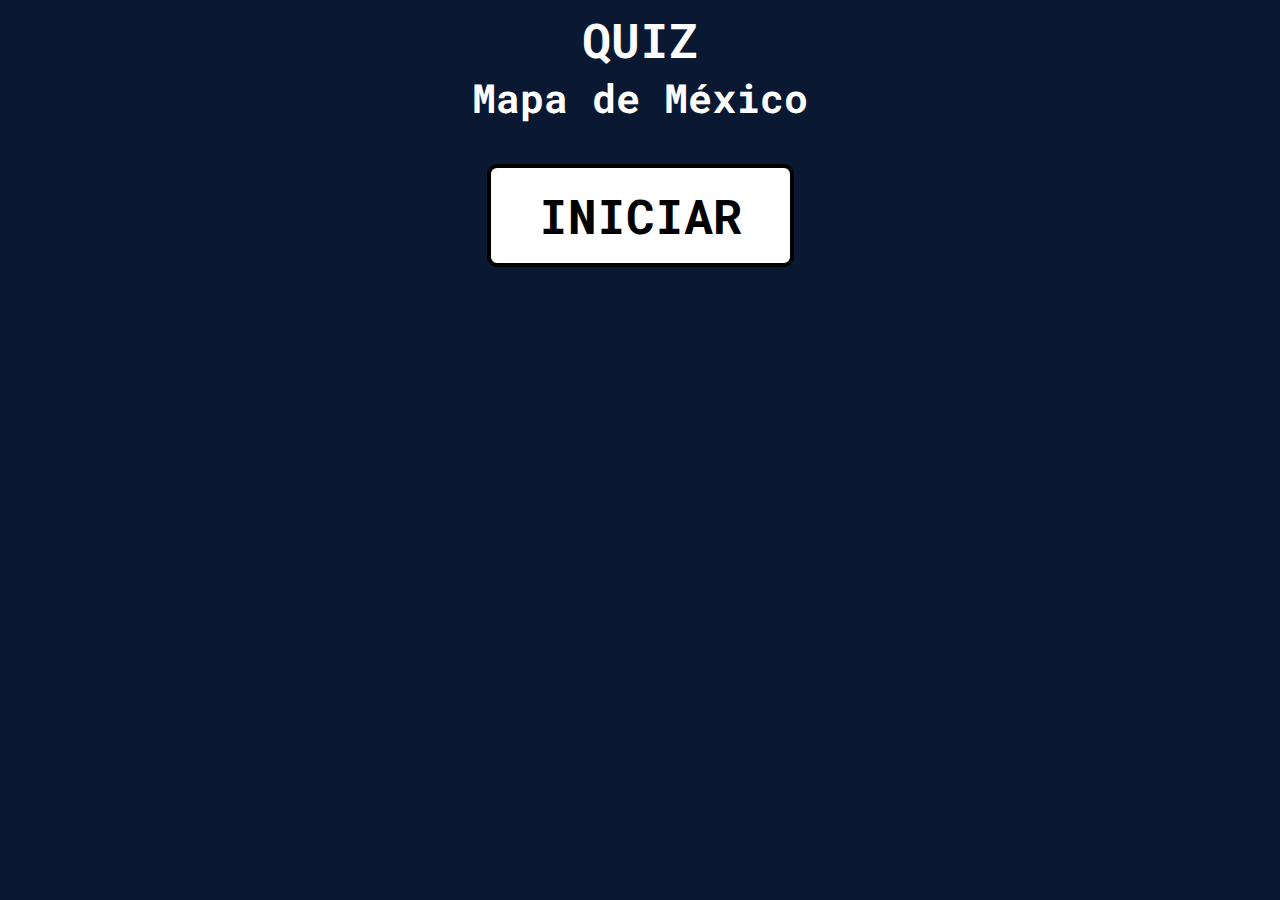
<file: index.html>
<!DOCTYPE html>
<html lang="en">

<head>
	<meta charset="UTF-8">
	<meta http-equiv="X-UA-Compatible" content="IE=edge">
	<meta name="viewport" content="width=device-width, initial-scale=1.0">
	<link rel="stylesheet" href="./style.css">
	<title>Quiz - Mexico | Benjamin BS</title>
</head>

<body>

	<p class="_titleInicio">QUIZ</h1>
	<h3 class="_subtitle">Mapa de México</h3>
	<a class="btn _btnIniciar" href="./game.html">INICIAR</a>

	<script src="./scripts.js"></script>
</body>

</html>
</file>
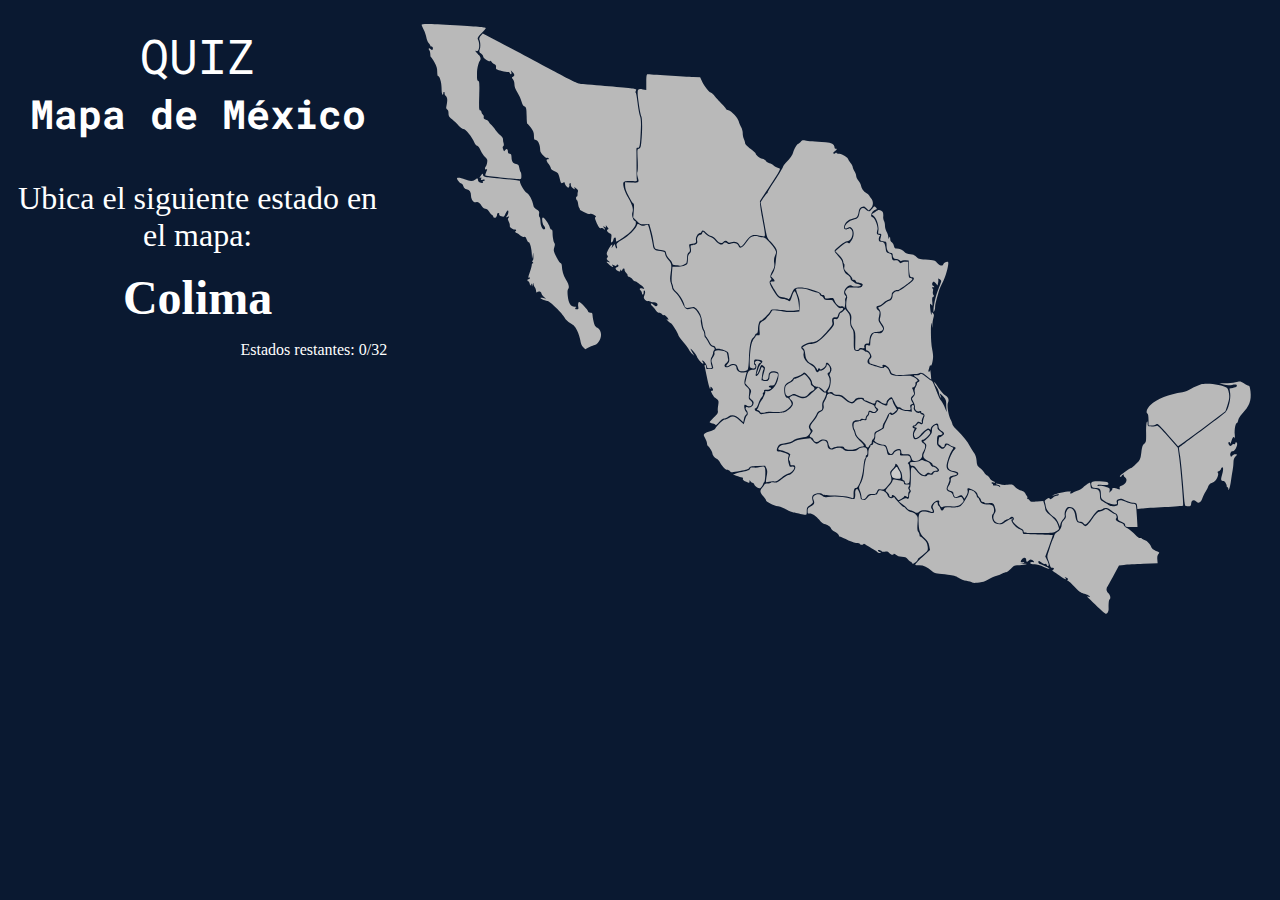
<file: game.html>
<!DOCTYPE html>
<html lang="en">
<head>
	<meta charset="UTF-8">
	<meta http-equiv="X-UA-Compatible" content="IE=edge">
	<!--meta name="viewport" content="width=device-width, initial-scale=1.0, maximum-scale=1.0, user-scalable=no"-->
	<meta name="viewport" content="width=device-width, initial-scale=1.0">
	<link rel="stylesheet" href="./style.css">
	<title>Juego</title>
</head>
<body>
	<div class="wrapper">
		<div class="one">
			<p class="_title">QUIZ</h1>
				<h3 class="_subtitle">Mapa de México</h3>
			<p class="_textQuestion">Ubica el siguiente estado en el mapa:</p>
			<p id="_questionState"></p>
			<p id="_msgQuestion"></p>
			<p id="_numStates"></p>
		</div>
		<div class="two">
			<svg class="mapa" inkscape:version="0.46" viewBox="0 0 1020 700" version="1.0">
				<g id="g3014" style="stroke:none" transform="translate(0,0)">
					<!--Puebla-->
					<path id="20" class="_state" 
						d="M 608.3077,562.51895 C 607.26228,561.79187 604.94444,560.87873 603.15694,560.48975 C 601.36944,560.10077 599.90694,559.41668 599.90694,558.96954 C 599.90694,558.5224 597.66895,556.44984 594.93362,554.36386 L 589.96031,550.57116 L 594.06269,548.24096 C 596.92233,546.61666 598.53251,546.21572 599.37801,546.91742 C 600.99167,548.25664 601.90694,547.19163 601.90694,543.97476 C 601.90694,542.52643 602.45817,540.7902 603.1319,540.11647 C 604.0898,539.15857 604.09426,538.47103 603.15238,536.96283 C 602.39253,535.74612 602.30949,534.81068 602.92742,534.42877 C 603.47443,534.0907 603.90694,528.77158 603.90694,522.38241 C 603.90694,511.88635 604.06089,510.94143 605.77094,510.94143 C 606.82225,510.94143 608.86453,512.71574 610.45516,515.01102 C 612.00629,517.24929 614.56498,519.74747 616.14114,520.56254 C 619.05569,522.06971 622.90694,521.63258 622.90694,519.79459 C 622.90694,519.19565 624.10316,519.04525 625.83741,519.42616 C 628.19686,519.94438 628.99296,519.64922 629.92303,517.91137 C 630.67974,516.49744 631.72581,515.92231 632.95579,516.24395 C 633.98848,516.51401 635.35966,516.10086 636.00287,515.32584 C 636.93165,514.20673 636.61991,513.40476 634.48811,511.42908 C 633.01179,510.06087 631.15208,508.94143 630.35542,508.94143 C 629.55876,508.94143 628.90694,508.28877 628.90694,507.49108 C 628.90694,506.69338 626.68091,505.01951 623.9602,503.77136 C 618.36961,501.20663 617.05166,498.51494 619.26528,494.1828 C 620.03571,492.67505 620.99677,489.90722 621.40096,488.03207 C 622.02332,485.14476 621.7738,484.34426 619.7714,482.8043 C 618.45644,481.79302 617.99648,480.97603 618.73513,480.96367 C 620.56864,480.93297 627.86912,472.9371 628.07361,470.73567 C 628.16527,469.74884 628.27777,468.15393 628.32361,467.19143 C 628.43802,464.78868 631.74871,461.66673 633.47843,462.33049 C 634.25769,462.62952 634.7854,463.87591 634.65111,465.10024 C 634.47989,466.66124 635.36544,467.94101 637.61521,469.38386 C 641.41572,471.82125 641.32443,473.25386 637.32444,473.94696 C 634.57873,474.42272 634.38897,474.76636 634.10169,479.78313 C 633.82755,484.57062 634.08228,485.35962 636.60169,487.52639 C 640.15572,490.58296 641.29148,490.55732 643.61468,487.36808 L 645.48924,484.79472 L 648.94809,486.61808 C 650.85046,487.62092 652.56853,488.52802 652.76603,488.63385 C 652.96353,488.73969 652.25382,490.08969 651.1889,491.63385 C 648.7306,495.19846 644.93033,506.65851 645.11792,509.94143 C 645.33053,513.66216 646.616,514.80098 652.55062,516.52622 C 658.57502,518.27756 658.6962,519.63168 652.91129,520.55673 C 649.17732,521.15381 647.2661,523.09552 648.47964,525.05906 C 648.7982,525.5745 648.08963,527.99833 646.90504,530.44535 C 644.20881,536.01501 644.58826,538.13178 648.48313,539.24882 C 650.71453,539.88877 651.79815,540.98388 652.47627,543.28427 C 653.44842,546.58215 654.75082,546.99115 659.99898,545.64666 C 662.11752,545.10392 662.84364,545.45463 663.97387,547.56649 C 665.27118,549.99053 665.15626,550.32947 662.11605,553.0459 C 658.75156,556.05207 657.17242,556.35349 646.76884,555.97527 C 643.47192,555.85541 640.84355,556.23499 640.43911,556.88937 C 639.46622,558.46355 635.74399,553.52965 636.47241,551.63141 C 638.14951,547.26096 630.75261,549.4054 628.38975,553.97467 C 626.92725,556.80284 626.92174,557.31507 628.33074,559.46548 C 630.21533,562.34172 628.86632,563.531 625.67761,561.80446 C 622.47202,560.06878 615.71791,560.14682 613.82361,561.94143 C 611.6886,563.96407 610.55602,564.08265 608.3077,562.51895 z "
						style="fill:#b9b9b9;fill-opacity:1;stroke:none;stroke-opacity:1;opacity:1;fill-rule:nonzero;stroke-linejoin:miter;stroke-width:2;stroke-miterlimit:4;stroke-dasharray:none" />
					<!--Colima-->
					<path id="8" class="_state"
						d="M 426.72561,534.36257 C 425.25088,533.58539 423.75806,532.0477 423.40822,530.94547 C 423.05839,529.84325 422.14985,528.94143 421.38924,528.94143 C 420.62864,528.94143 419.54764,528.15393 418.98704,527.19143 C 418.01629,525.52476 417.96631,525.52476 417.93735,527.19143 C 417.90049,529.31248 418.02588,529.3069 413.4413,527.39134 C 410.93319,526.34338 409.91164,525.37156 410.28779,524.39134 C 410.5938,523.59389 410.29579,522.87289 409.62556,522.78912 C 407.28333,522.49636 406.38653,522.24491 403.59184,521.09736 C 402.04354,520.4616 400.24354,519.90472 399.59184,519.85986 C 397.21997,519.69657 404.57789,517.16893 411.14716,515.8903 C 416.20497,514.90586 418.03883,514.10125 418.4941,512.66681 C 418.99257,511.09626 419.70605,510.86876 422.49326,511.39165 C 424.35911,511.74168 427.70493,511.48302 429.92842,510.81685 C 435.67244,509.0959 436.47448,510.24782 436.11948,519.70873 C 435.96138,523.92226 435.45953,527.61084 435.00426,527.90556 C 434.54899,528.20029 433.87936,529.39458 433.51619,530.55955 C 433.15302,531.72451 432.07987,533.3747 431.13141,534.22664 C 429.62443,535.58027 429.06878,535.59741 426.72561,534.36257 z "
						style="fill:#b9b9b9;fill-opacity:1;stroke:none;stroke-opacity:1;opacity:1;fill-rule:nonzero;stroke-linejoin:miter;stroke-width:2;stroke-miterlimit:4;stroke-dasharray:none" />
					<!--Gudalajara-->
					<path id="13" class="_state"
						d="M 436.90694,526.99731 C 436.90694,526.01672 437.339,522.93616 437.86707,520.15164 C 438.6178,516.19306 438.50477,514.44254 437.34882,512.12537 L 435.87042,509.16186 L 427.19231,509.40817 C 419.65869,509.62199 418.39834,509.91413 417.63569,511.62329 C 416.94087,513.18044 414.69387,513.96916 406.88925,515.39538 C 397.7714,517.06158 396.89751,517.07486 395.3927,515.57004 C 394.49696,514.67431 393.06033,513.94143 392.20018,513.94143 C 390.28524,513.94143 385.93627,509.50097 383.90694,505.47371 C 383.08194,503.83648 381.31442,501.95305 379.97912,501.28831 C 377.51741,500.06282 375.00703,496.50547 374.94238,494.15094 C 374.90423,492.76167 370.89269,486.65732 369.65694,486.1081 C 369.24444,485.92476 368.90694,484.71299 368.90694,483.41526 C 368.90694,482.11753 367.9432,479.42234 366.7653,477.42594 C 364.76219,474.03092 364.73199,473.68764 366.29843,472.11878 C 367.21955,471.19624 370.04867,469.99143 372.58538,469.44143 C 375.12316,468.89119 377.69441,467.62548 378.30225,466.62725 C 380.78016,462.55788 387.60796,455.94143 389.32939,455.94143 C 390.34221,455.94143 392.67967,455.00894 394.52376,453.86923 C 398.71943,451.27616 400.98155,451.89728 406.82412,457.24658 L 411.2413,461.29083 L 412.59004,456.66531 C 413.33185,454.12127 414.38162,451.7661 414.92286,451.43159 C 416.3868,450.52683 416.11301,447.00464 414.44943,445.34106 C 412.53001,443.42164 413.52597,440.62885 415.69668,441.84364 C 418.02865,443.14867 421.64495,441.12141 422.40795,438.08137 C 422.92605,436.0171 422.4958,434.98453 420.34759,433.13672 C 417.80385,430.94869 417.7042,430.56148 418.76966,427.00529 C 420.26955,421.99912 420.40031,422.49329 416.40583,418.07188 L 412.90472,414.19658 L 414.50632,407.1045 C 416.19181,399.6409 417.25887,398.54453 422.90694,398.47306 C 424.91189,398.44769 425.4723,397.86885 425.73702,395.54994 C 425.91856,393.95962 425.51548,392.31753 424.8413,391.90086 C 422.65308,390.54847 424.65704,387.77926 427.57414,388.12446 C 430.29826,388.44682 432.19647,390.94143 429.71763,390.94143 C 428.47974,390.94143 426.82424,395.50735 425.22985,403.31883 C 424.78619,405.49246 424.98061,406.08431 426.02474,405.73865 C 427.4969,405.2513 429.30575,402.24948 430.93938,397.58274 C 431.7763,395.19192 432.18489,394.92722 433.43584,395.96542 C 434.38678,396.75463 434.59797,397.61376 434.01565,398.32411 C 433.51187,398.93864 432.7852,401.98305 432.40083,405.08947 L 431.70197,410.7375 L 434.84542,411.42792 C 438.85537,412.30865 440.90694,410.66091 440.90694,406.55953 C 440.90694,402.54208 443.28592,400.98432 447.65694,402.13961 C 451.49839,403.15494 451.54123,403.49648 448.77794,411.07507 C 446.78218,416.54864 446.46044,416.89926 443.63675,416.67774 C 441.93911,416.54456 440.43161,416.98694 440.18242,417.69143 C 439.93924,418.37893 440.45277,418.94143 441.32361,418.94143 C 442.19444,418.94143 442.90694,419.38286 442.90694,419.92238 C 442.90694,421.05614 439.32336,422.02437 436.40694,421.67857 C 434.99148,421.51074 434.49282,421.9529 434.70078,423.19143 C 434.86239,424.15393 434.49456,424.94143 433.88339,424.94143 C 433.26116,424.94143 433.02806,425.7477 433.35369,426.77365 C 433.71369,427.9079 433.16914,429.29915 431.92422,430.42579 C 430.81817,431.42675 429.15463,434.65226 428.22746,437.59358 C 427.30029,440.5349 425.94888,442.94143 425.22432,442.94143 C 423.02265,442.94143 423.75376,445.75804 426.1531,446.51956 C 427.38849,446.91166 428.89145,447.90558 429.49302,448.72827 C 430.3404,449.88713 431.46757,450.03612 434.49686,449.38969 C 436.6474,448.93078 440.43194,448.51627 442.90694,448.46855 C 457.96621,448.17823 458.38467,448.09261 463.24283,444.30766 C 468.48967,440.21988 469.38079,436.58522 465.90694,433.44143 C 463.29212,431.07505 463.38426,430.1367 466.36475,428.7787 C 468.36927,427.86538 469.76908,428.06602 473.95467,429.86662 C 479.90092,432.42462 482.61703,431.91793 487.64619,427.31245 C 489.37053,425.73339 492.21427,423.16864 493.96562,421.61301 L 497.1499,418.78458 L 500.32603,421.86301 C 502.0729,423.55614 504.23682,424.94143 505.13474,424.94143 C 506.48751,424.94143 506.61383,425.47664 505.87175,428.06412 C 505.37918,429.78161 504.17968,432.36911 503.20619,433.81412 C 502.04219,435.54192 501.54318,437.84403 501.74867,440.53817 C 502.03321,444.26867 501.79383,444.74564 499.07104,445.87346 C 497.37576,446.57567 495.82966,448.1132 495.50065,449.42407 C 495.18149,450.69571 493.28247,453.69483 491.2806,456.08878 C 485.99095,462.41446 485.36978,464.19198 487.37785,467.25668 C 488.9804,469.7025 488.95502,469.95739 486.82142,472.84323 C 485.08906,475.18638 483.55274,476.00619 479.99638,476.48519 C 473.7337,477.32871 469.29007,478.77486 467.93175,480.41154 C 467.3074,481.16383 463.77218,482.28947 460.0757,482.91297 C 452.28017,484.22785 451.78211,484.49577 450.12388,488.26637 C 448.64752,491.62341 449.23875,492.9432 452.21596,492.93648 C 453.421,492.93376 456.50491,493.68344 459.06909,494.60244 C 463.45577,496.17461 463.6743,496.42312 462.76751,498.80815 C 462.12332,500.50251 462.18506,502.93232 462.95375,506.13655 C 463.98296,510.42679 464.34444,510.86973 466.39623,510.35476 C 467.65712,510.0383 468.98344,510.2562 469.34362,510.83898 C 470.40592,512.55782 465.92361,517.6881 462.81666,518.30949 C 461.24047,518.62472 457.44454,520.92407 454.38127,523.41914 C 450.13081,526.88118 448.25844,527.81677 446.47581,527.36936 C 445.19107,527.04691 442.51251,527.23244 440.52343,527.78165 C 437.34701,528.65871 436.90694,528.56326 436.90694,526.99731 z "
						style="fill:#b9b9b9;fill-opacity:1;stroke:none;stroke-opacity:1;opacity:1;fill-rule:nonzero;stroke-linejoin:miter;stroke-width:2;stroke-miterlimit:4;stroke-dasharray:none" />
					<!--Guanajuato-->
					<path id="10" class="_state"
						d="M 527.15954,488.79938 C 526.77441,487.32662 525.71098,486.99755 521.54567,487.06219 C 518.71937,487.10606 515.44412,487.74965 514.26733,488.49241 C 512.41943,489.65875 511.92077,489.611 510.6098,488.14215 C 509.77494,487.20675 508.93776,485.09143 508.74941,483.44143 C 508.56105,481.79143 507.73194,480.13556 506.90694,479.76172 C 504.25478,478.5599 500.09282,478.89841 498.5498,480.44143 C 496.23911,482.75211 493.01842,482.2802 491.72499,479.44143 C 491.09849,478.06643 490.32064,476.93454 489.99642,476.92612 C 489.67221,476.9177 488.79158,476.52097 488.03948,476.0445 C 486.93244,475.34318 487.10825,474.58815 488.96266,472.07993 C 491.11469,469.16916 491.15206,468.86976 489.58013,467.1328 C 487.11549,464.40941 487.47806,462.92377 491.91883,457.54983 C 494.12536,454.87962 496.18952,451.66374 496.50583,450.40344 C 496.82214,449.14315 498.35264,447.58524 499.90694,446.94143 C 502.91737,445.69447 504.1944,442.75667 503.26722,439.21114 C 502.91919,437.88028 503.47431,435.95337 504.70275,434.22819 C 505.8044,432.68106 506.86352,430.29613 507.05634,428.92833 C 507.48705,425.8732 510.89866,425.1218 514.114,427.3739 C 515.34487,428.23604 517.93932,428.94358 519.87945,428.94621 C 522.53665,428.94981 524.37948,429.84412 527.34887,432.57106 C 529.51694,434.5621 532.59441,436.565 534.18771,437.02195 C 536.63235,437.72307 537.47796,437.43037 539.60426,435.1471 C 542.37143,432.17565 547.97969,431.38544 548.96785,433.82775 C 549.27634,434.59023 552.31384,436.06905 555.71785,437.11403 C 559.43008,438.25362 561.90694,439.57117 561.90694,440.40627 C 561.90694,441.17204 562.58194,442.47357 563.40694,443.29857 C 564.74027,444.63191 564.73256,444.97296 563.33749,446.36802 C 562.1777,447.52781 561.2813,447.67696 559.90324,446.93945 C 557.00279,445.38718 554.90694,445.75613 554.90694,447.81899 C 554.90694,448.85164 554.23194,450.25674 553.40694,450.94143 C 552.58194,451.62612 551.90694,453.01997 551.90694,454.03887 C 551.90694,455.56394 551.3766,455.78536 548.90694,455.29143 C 546.90514,454.89107 545.90694,455.09125 545.90694,455.89305 C 545.90694,456.65556 544.63645,456.98521 542.43019,456.79513 C 537.877,456.40285 535.7313,459.01979 536.57075,463.94143 C 536.89908,465.86643 537.50708,467.89143 537.92186,468.44143 C 538.33663,468.99143 538.9861,470.89202 539.36511,472.66497 C 539.80876,474.74026 541.80904,477.46624 544.98058,480.31773 C 550.42993,485.21716 551.09666,486.94143 547.5418,486.94143 C 546.24097,486.94143 544.09122,487.79523 542.76458,488.83877 C 539.35393,491.52158 527.86383,491.49258 527.15954,488.79938 z "
						style="fill:#b9b9b9;fill-opacity:1;stroke:none;stroke-opacity:1;opacity:1;fill-rule:nonzero;stroke-linejoin:miter;stroke-width:2;stroke-miterlimit:4;stroke-dasharray:none" />
					<!--Queretaro-->
					<path id="21" class="_state"
						d="M 553.11609,487.75058 C 552.45106,487.08555 551.90126,486.06893 551.89432,485.49143 C 551.88738,484.91393 549.44905,482.30811 546.47582,479.70073 C 542.81842,476.49336 540.8445,473.90583 540.37296,471.70073 C 539.98963,469.90811 539.32164,467.99143 538.88854,467.44143 C 537.79807,466.05662 537.46752,461.76674 538.30372,459.85175 C 538.73935,458.85411 540.3749,458.2103 542.6953,458.12307 C 544.72889,458.04662 546.54007,457.54205 546.72015,457.00181 C 546.90023,456.46157 548.36592,456.28323 549.97725,456.60549 C 552.43658,457.09736 552.90694,456.86992 552.90694,455.18887 C 552.90694,454.08747 553.58194,452.62612 554.40694,451.94143 C 555.23194,451.25674 555.90694,449.8035 555.90694,448.712 C 555.90694,447.21417 556.33613,446.90414 557.65694,447.44789 C 561.6619,449.09666 562.77186,449.00279 564.78182,446.84536 C 566.89046,444.582 566.89066,444.57492 564.90051,442.72081 C 562.58021,440.55913 562.62841,440.80421 563.87745,437.51899 L 564.84797,434.96634 L 569.52639,437.45389 C 575.12929,440.43298 576.90694,440.57709 576.90694,438.05221 C 576.90694,435.46351 580.30558,431.45173 581.74499,432.34134 C 582.38406,432.73631 582.90694,433.74027 582.90694,434.57238 C 582.90694,435.40448 584.05273,438.04043 585.45314,440.43005 L 587.99934,444.77481 L 585.20555,447.36536 C 583.66897,448.79016 582.26068,449.50265 582.07602,448.94867 C 581.26306,446.5098 578.24111,448.129 576.95711,451.69143 C 576.21372,453.75393 574.55497,457.10945 573.27099,459.14815 C 571.98702,461.18685 571.17545,463.47757 571.4675,464.23865 C 571.8198,465.15672 570.30035,466.42866 566.95272,468.01801 C 562.1988,470.27503 561.90694,470.63312 561.90694,474.2089 C 561.90694,476.66001 561.37568,478.20806 560.40694,478.5798 C 559.58194,478.89639 558.90694,480.23226 558.90694,481.54842 C 558.90694,482.86457 558.56117,483.94143 558.13856,483.94143 C 557.71595,483.94143 556.68507,485.07055 555.84771,486.45058 C 554.65717,488.4127 554.06163,488.69612 553.11609,487.75058 z "
						style="fill:#b9b9b9;fill-opacity:1;stroke:none;stroke-opacity:1;opacity:1;fill-rule:nonzero;stroke-linejoin:miter;stroke-width:2;stroke-miterlimit:4;stroke-dasharray:none" />
					<!--Yucatan-->
					<path id="30" class="_state"
						d="M 900.2186,473.45717 C 889.67015,461.38763 888.31203,460.16985 886.86277,461.4814 C 885.97545,462.28442 883.59739,462.94143 881.5782,462.94143 L 877.90694,462.94143 L 877.90694,456.50045 C 877.90694,452.95791 877.45694,449.78135 876.90694,449.44143 C 874.48206,447.94277 875.96174,443.30494 880.15694,439.25484 C 887.44507,432.21878 901.73254,426.48996 917.03787,424.46676 C 919.71786,424.11249 924.14135,422.34709 927.53787,420.27624 C 930.76586,418.30814 935.43194,416.1563 937.90694,415.49438 C 945.3676,413.49906 963.2512,415.79512 968.1501,419.37727 C 969.1812,420.13125 970.2069,422.82427 970.6885,426.04196 C 971.3601,430.5293 971.0822,432.70841 969.0437,438.94143 L 966.5908,446.44143 L 946.66673,461.44143 C 935.70849,469.69143 923.41681,478.79303 919.35189,481.6672 L 911.96113,486.89296 L 900.2186,473.45717 z "
						style="fill:#b9b9b9;fill-opacity:1;stroke:none;stroke-opacity:1;opacity:1;fill-rule:nonzero;stroke-linejoin:miter;stroke-width:2;stroke-miterlimit:4;stroke-dasharray:none" />
					<!--San luis potosi-->
					<path id="23" class="_state"
						d="M 593.46581,443.40963 C 592.39819,442.60212 590.68579,441.94143 589.66049,441.94143 C 588.37352,441.94143 587.01933,440.24433 585.28706,436.46055 C 583.90699,433.44607 582.32357,430.69892 581.76836,430.35578 C 580.37266,429.49319 575.90694,433.88162 575.90694,436.11574 C 575.90694,438.69437 572.93749,438.41507 568.93169,435.45969 C 565.45376,432.89375 562.90694,433.38901 562.90694,436.63126 C 562.90694,438.21476 560.66251,437.82311 555.5033,435.33932 C 553.9063,434.57048 551.9938,433.94143 551.2533,433.94143 C 550.5128,433.94143 549.90694,433.26643 549.90694,432.44143 C 549.90694,431.33396 548.74834,430.94143 545.47952,430.94143 C 541.94801,430.94143 540.65417,431.44731 539.0856,433.44143 C 536.3085,436.97194 533.78875,436.56315 528.86316,431.78303 C 525.23321,428.26029 523.89656,427.60162 520.11884,427.47406 C 517.17073,427.37451 515.22909,426.7349 514.38952,425.58672 C 513.47993,424.34278 512.38001,424.03558 510.51325,424.5041 C 507.5897,425.23787 507.24108,424.33709 509.30705,421.3875 C 511.40731,418.38896 512.44214,408.29123 510.84624,406.36829 C 509.77673,405.07962 509.85408,404.30092 511.29367,401.8639 C 513.26404,398.52833 512.76994,395.6359 509.64665,392.22225 C 507.43734,389.80756 505.90694,390.04907 505.90694,392.81239 C 505.90694,394.93321 500.28298,399.3589 499.40113,397.93203 C 498.41721,396.34001 496.91075,396.79069 496.86274,398.69143 C 496.83592,399.75371 496.06909,399.02334 494.91144,396.83292 C 493.84998,394.82448 491.6963,392.68261 490.05442,392.00252 C 485.02339,389.9186 482.66771,386.55477 482.15615,380.72406 C 481.88068,377.58428 481.05587,374.93857 480.12281,374.20176 C 479.25938,373.51995 478.74509,372.82125 478.97994,372.6491 C 482.0035,370.43282 485.27146,368.93854 487.12176,368.92625 C 493.92144,368.88108 498.13553,366.34849 506.94405,357.01344 C 515.50897,347.93655 515.67893,347.66039 515.14591,343.6864 C 514.6425,339.9332 514.76057,339.66989 516.7175,340.18164 C 519.15304,340.81855 520.45913,339.57383 521.43495,335.68584 C 521.8138,334.17641 522.52497,332.94143 523.01535,332.94143 C 523.50572,332.94143 524.87527,331.9731 526.05878,330.78959 L 528.21061,328.63776 L 531.03188,332.03959 C 533.46347,334.97158 533.85685,336.31787 533.88004,341.78706 C 533.90067,346.65373 534.40959,348.8386 536.06362,351.16147 C 537.93583,353.79074 538.20658,355.4599 538.11623,363.81584 C 537.98493,375.95977 538.27348,376.94143 541.97433,376.94143 C 543.58726,376.94143 544.90694,376.44265 544.90694,375.83302 C 544.90694,374.51554 550.22873,375.59421 550.74027,377.01537 C 550.92361,377.5247 551.774,377.94143 552.63003,377.94143 C 554.36823,377.94143 556.82629,380.7332 556.87514,382.76286 C 556.89263,383.48964 556.23194,384.75929 555.40694,385.58429 C 553.58196,387.40927 553.45988,390.36223 555.15694,391.63129 C 555.84444,392.1454 559.92541,393.63944 564.22577,394.95138 C 570.6996,396.92639 572.19068,397.10036 572.89381,395.96268 C 574.19808,393.85231 577.92352,396.76346 579.29003,400.96084 C 580.27206,403.97727 580.95035,404.49224 584.90694,405.22525 C 587.38194,405.68378 592.72516,405.83799 596.78076,405.56794 C 603.46622,405.12277 604.51642,405.31639 608.03076,407.64207 C 612.26388,410.44341 612.73586,411.40937 610.32378,412.33497 C 609.45305,412.6691 608.94224,413.50475 609.18865,414.19196 C 609.84461,416.0213 608.0764,418.94143 606.31274,418.94143 C 605.33703,418.94143 605.0744,419.39106 605.58261,420.19143 C 606.01915,420.87893 606.40533,421.66643 606.44078,421.94143 C 606.47624,422.21643 606.86365,423.49393 607.3017,424.78032 C 607.91702,426.58733 607.62159,427.453 606.00254,428.58702 C 603.52851,430.3199 603.33239,432.67613 605.41472,435.64907 C 606.80269,437.63068 606.75816,437.85388 604.85427,438.45815 C 603.16583,438.99404 602.90356,439.64954 603.42595,442.028 C 604.05655,444.89908 604.00292,444.94097 599.7364,444.90963 C 597.35519,444.89213 594.53343,444.21713 593.46581,443.40963 z "
						style="fill:#b9b9b9;fill-opacity:1;stroke:none;stroke-opacity:1;opacity:1;fill-rule:nonzero;stroke-linejoin:miter;stroke-width:2;stroke-miterlimit:4;stroke-dasharray:none" />
					<!--Aguascalientes-->
					<path id="0" class="_state"
						d="M 460.44624,427.98485 C 458.88986,426.26508 458.38428,420.46704 459.53027,417.48062 C 459.87311,416.58721 461.92003,414.95507 464.079,413.85365 C 466.23796,412.75223 468.2556,411.1964 468.56265,410.39625 C 468.8697,409.5961 469.54746,408.94143 470.06879,408.94143 C 471.58342,408.94143 479.72833,405.03945 480.36541,404.00863 C 481.61563,401.98572 489.508,411.93271 488.57724,414.35824 C 488.25676,415.1934 489.0447,416.4569 490.46729,417.38901 C 493.51783,419.3878 493.59893,421.72528 490.65694,422.8547 C 489.41944,423.32977 487.16597,425.11863 485.64923,426.82995 C 482.40385,430.49165 479.34712,430.77836 473.21846,427.9959 C 469.16881,426.15733 468.91323,426.15382 465.50776,427.89003 C 462.19441,429.57927 461.89426,429.5849 460.44624,427.98485 z "
						style="fill:#b9b9b9;fill-opacity:1;stroke:none;stroke-opacity:1;opacity:1;fill-rule:nonzero;stroke-linejoin:miter;stroke-width:2;stroke-miterlimit:4;stroke-dasharray:none" />
					<!--Tamaulipas-->
					<path id="27" class="_state"
						d="M 622.46368,405.99054 C 617.99248,402.12074 615.11957,401.06477 613.48801,402.69143 C 613.07427,403.10393 611.31177,403.46708 609.57135,403.49842 C 607.83092,403.52977 602.80694,403.88379 598.40694,404.28514 C 594.00694,404.68649 588.42009,404.6549 585.99171,404.21495 C 582.16953,403.52247 581.42641,402.96929 580.45917,400.09656 C 579.22382,396.42752 575.42109,392.99805 572.54995,392.96367 C 571.24931,392.94809 570.87821,393.42418 571.31129,394.55277 C 571.71456,395.60366 571.49091,395.99622 570.66828,395.6814 C 568.83336,394.97918 558.62333,391.67967 557.15694,391.31503 C 555.72292,390.95844 555.4266,385.94143 556.83955,385.94143 C 557.35249,385.94143 558.05275,385.05738 558.39569,383.97687 C 559.1327,381.65475 555.11988,375.64574 553.29883,376.34454 C 552.51568,376.64507 552.10694,375.59699 552.10694,373.28836 C 552.10694,370.07896 552.31469,369.82695 554.50694,370.37717 C 555.82694,370.70847 556.93151,370.63346 556.96154,370.21048 C 556.99156,369.7875 557.131,367.58052 557.27141,365.30608 C 557.41181,363.03163 558.32717,359.94903 559.30554,358.45584 C 560.91042,356.00648 561.49203,355.80208 565.25223,356.36596 C 568.78989,356.89646 569.71732,356.64703 571.38618,354.7162 C 573.78871,351.93652 573.49128,349.57409 570.1946,345.25193 C 568.25279,342.70608 567.83758,341.31299 568.38894,339.19364 C 569.60427,334.52205 569.2703,331.00042 567.4178,328.95343 C 565.70214,327.05765 565.73227,326.95834 568.32175,325.97382 C 569.79506,325.41367 572.44195,323.60431 574.20372,321.95302 C 575.96549,320.30174 578.17861,318.9486 579.12176,318.94606 C 581.15118,318.94058 582.90694,316.03228 582.90694,312.67615 C 582.90694,310.1318 586.42379,307.5183 589.05135,308.11002 C 590.69528,308.48023 605.53329,297.50812 606.93785,294.88367 C 607.99099,292.91587 607.27818,291.94143 604.78559,291.94143 C 602.74268,291.94143 602.0375,289.04177 601.65285,279.05975 L 601.40694,272.67806 L 597.90694,272.40203 C 595.98194,272.25021 593.90415,272.54002 593.28962,273.04605 C 592.57621,273.63349 591.71857,273.41938 590.91717,272.45376 C 590.22686,271.62198 588.4153,270.94143 586.89148,270.94143 C 584.07811,270.94143 582.90694,269.44774 582.90694,265.85964 C 582.90694,264.66181 582.21405,263.94143 581.06193,263.94143 C 577.92998,263.94143 575.90694,260.67752 575.90694,255.62451 C 575.90694,250.98204 575.89274,250.96279 572.00873,250.34172 C 568.18602,249.73044 568.12792,249.65771 569.00873,246.5865 C 570.25221,242.25073 570.17806,241.94143 567.89512,241.94143 C 566.11635,241.94143 565.95561,241.48925 566.50751,238.03785 C 567.31817,232.96827 564.48071,224.12529 561.16809,221.39745 L 558.68592,219.35347 L 562.76455,216.65436 C 566.2808,214.32741 567.19228,214.11432 569.37506,215.10886 C 571.83225,216.22843 572.43229,217.94438 572.02522,222.68758 C 571.9192,223.92296 572.36838,225.93512 573.0234,227.15904 C 573.67842,228.38296 574.15851,230.86973 574.09026,232.68519 C 574.02201,234.50066 574.85284,237.56469 575.93655,239.49415 C 577.02027,241.42361 577.93857,244.22608 577.97723,245.72185 C 578.03975,248.14116 578.1424,248.22061 578.90694,246.44143 C 579.79527,244.37417 579.9451,244.66848 580.30694,249.19143 C 580.36194,249.87893 581.15881,251.00449 582.07776,251.69267 C 582.99671,252.38086 584.04496,254.29336 584.40721,255.94267 C 584.91334,258.24706 585.61544,258.94143 587.43934,258.94143 C 590.60426,258.94143 595.05628,260.90702 596.90694,263.12142 C 597.7991,264.18893 600.43309,265.16701 603.40694,265.53505 C 606.92931,265.97099 609.00423,266.85518 610.42805,268.527 C 612.14353,270.54129 613.65567,270.98523 620.42805,271.46283 C 631.66692,272.25541 631.3257,272.16364 633.99198,275.11062 C 637.27566,278.73997 640.5562,279.62188 641.35941,277.09119 C 641.94054,275.2602 645.75496,273.45611 646.81142,274.51258 C 648.17874,275.8799 644.5338,290.12129 641.07098,296.94143 C 638.97657,301.06643 636.74124,306.24143 636.10357,308.44143 C 632.71721,320.12459 631.90556,323.57999 631.89163,326.37293 C 631.88321,328.06061 631.4401,330.11643 630.90694,330.94143 C 630.04527,332.27476 629.93929,332.27476 629.95313,330.94143 C 630.01773,324.71457 632.38295,314.00283 635.36136,306.44831 C 637.31143,301.50209 638.90694,296.99784 638.90694,296.43885 C 638.90694,295.87987 637.95985,294.83106 636.8023,294.10815 C 635.61946,293.36946 634.99493,293.27479 635.37639,293.892 C 635.7497,294.49603 635.74074,296.42163 635.35649,298.17113 L 634.65785,301.35203 L 632.8721,299.14673 C 630.64065,296.39101 629.29601,296.34563 628.60119,299.0026 C 628.27131,300.2641 628.61403,301.27553 629.48456,301.60959 C 630.26687,301.90979 630.90694,302.58382 630.90694,303.10744 C 630.90694,303.63105 630.48803,303.80057 629.97604,303.48414 C 629.46404,303.1677 628.76248,303.36615 628.41702,303.92512 C 628.07156,304.48409 628.30122,304.94143 628.92738,304.94143 C 629.67551,304.94143 629.83685,305.98406 629.39794,307.98239 C 628.99146,309.83312 629.20014,311.58979 629.93111,312.47056 C 630.88119,313.61532 630.82684,314.03494 629.67105,314.47845 C 628.57091,314.90062 628.31066,316.32415 628.61769,320.24029 C 629.00484,325.17831 628.94274,325.34025 627.39008,323.44143 C 625.84639,321.55358 625.78188,321.79613 626.2396,327.76688 C 626.67919,333.5012 627.90694,337.74977 627.90694,333.53667 C 627.90694,331.96567 628.05618,331.94781 629.45923,333.35086 C 630.7223,334.61394 630.8165,335.60539 629.96481,338.67229 C 629.38911,340.74532 628.848,344.24143 628.76232,346.44143 L 628.60655,350.44143 L 627.90694,345.94143 C 627.4146,342.77461 627.16283,345.18604 627.05713,354.08096 C 626.96238,362.05511 627.49192,369.80426 628.49178,375.07508 C 629.81976,382.07564 629.8764,384.37313 628.84125,389.251 C 628.13309,392.58798 627.29001,394.56124 626.86573,393.87475 C 626.15773,392.72919 625.93651,393.1806 624.26021,399.19143 C 623.99178,400.15393 624.25249,400.94143 624.83955,400.94143 C 625.42662,400.94143 625.9731,400.15393 626.05396,399.19143 C 626.13482,398.22893 626.50708,400.14143 626.88119,403.44143 C 627.25531,406.74143 627.46705,409.57603 627.35173,409.74054 C 627.23641,409.90505 625.03679,408.21755 622.46368,405.99054 z "
						style="fill:#b9b9b9;fill-opacity:1;stroke:none;stroke-opacity:1;opacity:1;fill-rule:nonzero;stroke-linejoin:miter;stroke-width:2;stroke-miterlimit:4;stroke-dasharray:none" />
					<!--Durango-->
					<path id="9" class="_state"
						d="M 406.76855,399.93663 C 405.86744,399.40332 404.81926,397.72823 404.43927,396.21422 C 404.05928,394.7002 403.22155,393.12635 402.57766,392.71676 C 400.61866,391.47063 396.97433,391.85117 394.34055,393.57689 C 391.00442,395.7628 390.01776,394.51682 392.76727,391.59011 C 394.57964,389.66092 394.8719,388.46841 394.42057,384.84405 C 394.11905,382.42261 393.65041,379.73462 393.37917,378.87075 C 392.8106,377.05995 382.87287,373.63354 380.65637,374.48409 C 379.70845,374.84784 378.97491,374.30934 378.63198,372.99799 C 378.30704,371.75539 377.27221,370.94143 376.01741,370.94143 C 374.53374,370.94143 373.22727,369.53367 371.4428,366.0122 C 370.06899,363.30112 368.48641,360.79956 367.92596,360.45318 C 367.3655,360.1068 366.90694,358.60008 366.90694,357.10492 C 366.90694,355.60976 366.26295,353.46702 365.47585,352.34328 C 364.68875,351.21954 363.7508,347.42708 363.39151,343.91561 C 362.66841,336.84854 360.43414,331.68519 356.51719,328.02927 C 354.11128,325.78368 353.65066,325.70164 349.84701,326.84124 C 345.48966,328.14673 342.90694,327.19572 342.90694,324.28574 C 342.90694,321.386 337.54068,312.31767 333.79133,308.88145 C 331.65492,306.92347 329.90694,304.58214 329.90694,303.67851 C 329.90694,302.77487 329.40078,300.92463 328.78213,299.56686 C 328.03517,297.92745 327.89737,294.21656 328.3719,288.5198 L 329.08648,279.94143 L 334.44966,279.94143 C 339.73069,279.94143 344.70132,278.46212 346.14163,276.46178 C 346.54571,275.90059 346.88321,273.37367 346.89163,270.84642 C 346.90263,267.54377 347.46626,265.74523 348.89561,264.45168 C 350.48563,263.01273 350.7607,261.87912 350.2678,258.79669 C 349.70984,255.30734 349.85952,254.94143 351.84487,254.94143 C 353.05133,254.94143 354.95679,254.44993 356.07924,253.84922 C 357.70412,252.97961 357.99489,252.13118 357.50592,249.68633 C 356.86279,246.4707 358.94984,242.94143 361.49454,242.94143 C 362.19723,242.94143 363.07085,242.00035 363.43591,240.85015 C 364.07493,238.83677 364.20976,238.87148 367.05548,241.78216 C 368.68118,243.44496 371.34307,245.09795 372.97079,245.45545 C 374.63996,245.82207 377.04134,247.56215 378.47864,249.44655 C 381.51703,253.43008 386.68511,255.68309 387.55922,253.4052 C 388.22898,251.65983 391.04849,251.48298 392.65131,253.0858 C 393.51046,253.94495 394.5114,253.93369 396.66743,253.04064 C 400.26197,251.55173 404.45563,252.94411 405.40726,255.94244 C 406.57364,259.61737 409.98465,257.93823 414.52544,251.45384 C 417.93759,246.58118 419.40034,245.32455 422.38103,244.70526 C 424.4916,244.26675 426.83441,244.36743 427.90959,244.94285 C 428.93582,245.49207 431.08976,245.94143 432.69614,245.94143 C 434.92639,245.94143 436.80356,247.19622 440.63692,251.24944 C 443.39797,254.16885 446.43014,258.05251 447.37507,259.8798 C 448.99863,263.01942 448.99873,263.41146 447.37692,267.008 C 446.12477,269.78477 445.84411,272.03675 446.33893,275.3365 C 446.90469,279.10921 446.59346,280.61803 444.46204,284.43577 C 441.74696,289.29895 441.23304,292.4069 442.96678,293.47841 C 443.64166,293.89551 443.40649,294.58688 442.31932,295.38184 C 440.11122,296.99644 440.8269,299.81359 445.25596,306.94143 C 450.4664,315.32677 452.28879,316.94143 456.54247,316.94143 C 458.59353,316.94143 461.06911,317.6832 462.08433,318.60197 C 464.34859,320.65109 464.51077,320.48962 466.84456,313.8626 C 467.88337,310.91279 469.10987,308.37563 469.57012,308.22448 C 471.09678,307.72308 474.32294,317.34568 474.72958,323.61343 L 475.13,329.78543 L 470.76847,330.41212 C 468.36963,330.7568 463.93194,330.76846 460.90694,330.43803 C 444.65812,328.6631 442.94395,328.67853 442.22725,330.60616 C 441.35385,332.95525 432.42516,341.94143 430.9645,341.94143 C 429.38549,341.94143 428.06676,345.9636 427.7123,351.86073 C 427.51365,355.16567 426.95915,356.94111 426.12556,356.94124 C 425.42079,356.94134 424.54268,357.72893 424.17418,358.69143 C 423.80569,359.65393 422.68163,361.11643 421.67627,361.94143 C 419.2151,363.96107 417.72262,372.04668 417.21385,386.11681 C 416.94766,393.47851 416.35113,398.14657 415.59931,398.75134 C 413.67643,400.29811 408.54345,400.98707 406.76855,399.93663 z "
						style="fill:#b9b9b9;fill-opacity:1;stroke:none;stroke-opacity:1;opacity:1;fill-rule:nonzero;stroke-linejoin:miter;stroke-width:2;stroke-miterlimit:4;stroke-dasharray:none" />
					<!--Nuevo leon-->
					<path id="18" class="_state"
						d="M 539.81302,374.69143 C 539.76137,374.00393 539.79894,369.24534 539.89651,364.11679 C 540.06025,355.51066 539.86625,354.47834 537.37881,350.71956 C 535.04284,347.18967 534.74607,345.90036 535.15174,341.0442 C 535.58273,335.88493 535.36381,335.1248 532.3861,331.44143 C 529.57835,327.96831 529.18559,326.78283 529.40435,322.44143 C 529.54291,319.69143 529.97187,316.69028 530.3576,315.77222 C 530.76599,314.8002 530.33696,313.00116 529.33041,311.46498 C 527.67467,308.93799 527.68697,308.7136 529.62256,306.13419 C 531.55411,303.56017 531.97574,303.45702 539.18444,303.79505 C 546.02885,304.11599 546.83016,303.95341 547.85654,302.0356 C 548.84344,300.19157 548.65571,299.79641 546.38208,298.93198 C 544.94914,298.38718 543.17918,297.94143 542.44883,297.94143 C 541.71848,297.94143 540.8619,297.26643 540.54531,296.44143 C 540.22873,295.61643 539.02903,294.94143 537.87931,294.94143 C 536.58758,294.94143 536.05411,294.51232 536.48303,293.81831 C 536.88284,293.1714 534.94392,290.64207 531.91012,287.85296 C 527.23812,283.55776 526.71077,282.67226 527.24226,280.01485 C 527.5718,278.36712 527.40617,276.74997 526.87419,276.42119 C 526.3422,276.0924 525.90694,274.81424 525.90694,273.58082 C 525.90694,272.27063 524.008,269.38451 521.3396,266.6391 L 516.77227,261.93996 L 523.07355,256.53071 C 528.22759,252.1063 529.71195,251.30189 531.22653,252.11247 C 532.24497,252.65752 533.15371,252.95451 533.24597,252.77245 C 533.33822,252.59039 534.42468,250.99715 535.66032,249.23192 C 538.64881,244.96259 538.74459,238.00947 535.851,235.39081 C 534.1577,233.85839 533.45455,233.74286 531.86457,234.73582 C 529.14056,236.43699 527.90694,236.23561 527.90694,234.08974 C 527.90694,231.03134 533.22799,226.31329 537.44999,225.62816 C 542.38366,224.82753 543.93095,223.1813 544.62695,217.99228 C 545.37114,212.44391 548.58206,210.62921 552.00788,213.82084 C 555.05409,216.65882 556.25761,216.50183 559.31563,212.86758 C 561.77526,209.94448 561.9876,209.87923 563.64559,211.53722 C 564.83955,212.73119 565.01373,213.40583 564.19819,213.67768 C 558.96272,215.42284 555.97352,221.62307 559.87567,222.6435 C 562.3864,223.30007 566.30583,233.34373 565.44788,236.92248 C 564.28744,241.76304 564.41868,242.30579 566.89686,242.91487 C 568.58081,243.32875 568.98542,243.77489 568.14686,244.29315 C 567.4649,244.71462 566.90694,246.38291 566.90694,248.00045 C 566.90694,250.37915 567.33711,250.94436 569.15694,250.95674 C 572.91853,250.98234 574.06384,252.43649 574.7499,258.0579 C 575.35985,263.05558 575.63988,263.51001 578.65694,264.39823 C 581.21369,265.15093 581.91021,265.89751 581.92225,267.89823 C 581.94556,271.7685 583.23286,273.14872 586.13899,272.41932 C 588.09303,271.92889 589.05239,272.311 590.28486,274.0706 C 591.53889,275.86097 592.15198,276.09639 593.09767,275.1507 C 593.76277,274.4856 595.77505,273.94143 597.56941,273.94143 L 600.83189,273.94143 L 601.11941,283.19143 C 601.39299,291.99268 601.51889,292.4573 603.71457,292.76853 C 604.98377,292.94844 605.84635,293.62344 605.63141,294.26853 C 604.9669,296.26293 590.50146,306.93692 588.80854,306.68206 C 585.8851,306.24195 581.90694,309.12061 581.90694,311.67615 C 581.90694,315.0337 580.15054,317.94129 578.12176,317.94221 C 577.17861,317.94264 574.6377,319.51764 572.47529,321.44221 C 570.31288,323.36678 567.71125,324.94143 566.6939,324.94143 C 563.79273,324.94143 563.40978,327.71827 566.01953,329.83151 C 568.20433,331.60066 568.28245,332.0364 567.28643,336.89864 C 566.27896,341.81676 566.36949,342.27989 569.06595,346.00224 C 570.6285,348.15927 571.90694,350.41015 571.90694,351.0042 C 571.90694,353.33738 568.88988,354.94143 564.50142,354.94143 C 559.06626,354.94143 556.95273,357.35554 556.14958,364.48107 C 555.73218,368.18429 555.33216,368.89378 553.91523,368.44406 C 551.76192,367.76063 549.4714,370.36404 550.30796,372.54409 C 550.8221,373.88391 550.38281,374.0915 547.82721,373.71642 C 545.80743,373.41998 544.54185,373.72925 544.20732,374.60103 C 543.55784,376.29356 539.93899,376.36801 539.81302,374.69143 z "
						style="fill:#b9b9b9;fill-opacity:1;stroke:none;stroke-opacity:1;opacity:1;fill-rule:nonzero;stroke-linejoin:miter;stroke-width:2;stroke-miterlimit:4;stroke-dasharray:none" />
					<!--Coahuila-->
					<path id="7" class="_state"
						d="M 526.63068,326.62248 C 526.11961,325.32031 525.323,324.99199 523.82679,325.46687 C 521.3101,326.26563 517.67215,323.20302 515.8167,318.72357 C 514.61655,315.82615 514.37171,315.72624 509.7987,316.26784 C 505.44659,316.78329 505.00457,316.64136 504.71935,314.63692 C 504.51753,313.21865 503.70365,312.44079 502.42029,312.43963 C 501.32763,312.43865 500.30377,311.76365 500.14505,310.93963 C 499.72977,308.78375 482.56797,303.52211 476.90694,303.81506 C 469.09491,304.21932 469.44969,303.91552 465.37596,313.68881 C 463.89989,317.23004 463.36236,317.73436 462.14277,316.72219 C 461.33823,316.05448 458.63609,315.26816 456.13801,314.97481 C 451.68835,314.45227 451.49782,314.27884 446.76325,306.44143 C 444.10521,302.04143 441.92516,298.10393 441.9187,297.69143 C 441.91223,297.27893 443.03194,296.94143 444.40694,296.94143 C 447.47386,296.94143 447.53469,296.23854 444.72648,293.24934 L 442.54601,290.92834 L 444.97193,286.68489 C 446.63633,283.77349 447.61213,280.08712 448.08046,274.94143 C 448.4559,270.81643 449.06803,266.00272 449.44075,264.2443 C 450.20145,260.65544 448.39184,257.38666 441.7994,250.44143 C 438.0177,246.45735 437.98797,246.35975 434.33144,225.92429 L 430.66029,205.40716 L 433.99275,200.42429 C 435.8256,197.68372 437.68109,195.29143 438.11607,195.1081 C 438.55105,194.92476 438.90694,194.37668 438.90694,193.89013 C 438.90694,193.40358 442.68035,187.25358 447.2923,180.22346 C 451.90425,173.19334 456.00645,166.31643 456.4083,164.94143 C 456.81016,163.56643 458.56629,161.06995 460.31082,159.3937 C 464.73025,155.14723 467.65377,150.83619 468.45756,147.38044 C 469.24285,144.00423 472.9811,137.95839 474.28964,137.94826 C 474.77513,137.9445 475.99895,136.98835 477.00925,135.82347 C 478.49269,134.11305 479.47736,133.8435 482.12654,134.42266 C 485.30516,135.11757 492.75171,135.71443 505.63596,136.307 C 512.29551,136.61328 515.90694,138.64893 515.90694,142.09642 C 515.90694,143.18501 516.6244,143.94347 517.65694,143.9464 C 518.99255,143.95019 518.71643,144.50388 516.49083,146.28472 C 514.35414,147.99441 513.91628,148.82917 514.85263,149.40786 C 515.60424,149.87238 516.49004,149.63009 517.00343,148.81955 C 517.48352,148.06158 517.88411,147.89143 517.89363,148.44143 C 517.90316,148.99143 519.54047,149.55802 521.5321,149.70051 C 524.9355,149.94402 531.66209,154.25091 531.83474,156.29707 C 531.87445,156.76768 533.03194,158.4897 534.40694,160.1238 C 535.78194,161.75789 536.90862,163.84785 536.91068,164.76816 C 536.91273,165.68846 537.81273,167.91481 538.91068,169.7156 C 540.00862,171.51639 540.90694,173.94892 540.90694,175.12121 C 540.90694,176.2935 542.09597,178.81154 543.54922,180.71686 C 545.00248,182.62218 546.26487,184.91465 546.35454,185.81125 C 546.67131,188.97869 549.0577,192.50606 552.46189,194.83865 C 554.35667,196.13697 555.90749,197.47873 555.90816,197.82033 C 555.90883,198.16194 556.94709,199.64797 558.21539,201.12263 C 561.08375,204.45767 560.74344,209.80695 557.4671,212.88491 L 555.22732,214.98908 L 552.62242,212.38419 C 550.22917,209.99094 549.79185,209.88746 547.23987,211.11059 C 545.07118,212.15002 544.29917,213.39698 543.71852,216.7983 C 542.75095,222.46612 541.66255,223.64062 536.59937,224.48065 C 531.63572,225.30417 527.01014,229.95801 526.94758,234.19143 C 526.91418,236.45147 527.34185,236.94143 529.34792,236.94143 C 530.69046,236.94143 532.08514,236.46212 532.4472,235.87629 C 532.87887,235.17783 533.75127,235.39556 534.98135,236.50877 C 538.91123,240.06526 535.50475,250.44143 530.40727,250.44143 C 527.70375,250.44143 516.05653,259.56829 515.96313,261.75998 C 515.93223,262.48518 517.89706,265.12607 520.32942,267.62863 C 524.02995,271.43595 524.85603,273.01641 525.38974,277.31008 C 526.28539,284.5156 527.54245,287.13924 531.21148,289.46078 C 532.96677,290.57143 534.40383,292.32084 534.40493,293.34838 C 534.40604,294.37591 535.30694,295.7172 536.40694,296.32903 C 537.50694,296.94085 538.68627,297.82387 539.02768,298.29129 C 539.36908,298.75872 541.07888,299.43372 542.82723,299.79129 C 544.57558,300.14887 546.09625,300.89143 546.2065,301.44143 C 546.49364,302.87395 538.02735,303.28625 536.38102,301.91992 C 534.51689,300.37283 531.38889,301.51327 528.93303,304.6354 C 526.53241,307.68729 526.31507,311.20533 528.41927,312.95166 C 529.56645,313.90374 529.65868,314.53564 528.80125,315.56878 C 528.17955,316.31788 527.88917,317.76547 528.15595,318.78565 C 528.42274,319.80583 528.34931,322.39573 527.99279,324.54098 C 527.50396,327.4824 527.16904,327.99419 526.63068,326.62248 z "
						style="fill:#b9b9b9;fill-opacity:1;stroke:none;stroke-opacity:1;opacity:1;fill-rule:nonzero;stroke-linejoin:miter;stroke-width:2;stroke-miterlimit:4;stroke-dasharray:none" />
					<!--Sinaloa-->
					<path
						style="fill:#b9b9b9;fill-opacity:1;stroke:none;stroke-opacity:1;opacity:1;fill-rule:nonzero;stroke-linejoin:miter;stroke-width:2;stroke-miterlimit:4;stroke-dasharray:none"
						d="M 368.90694,395.07629 C 368.90694,392.93161 365.27349,387.94143 363.71192,387.94143 C 363.07284,387.94143 363.15699,388.5378 363.927,389.4656 C 364.62272,390.30389 364.95084,391.23087 364.65616,391.52555 C 363.8278,392.3539 357.93238,385.71639 357.284,383.2254 C 356.73349,381.11046 349.90694,373.03821 349.90694,374.50219 C 349.90694,374.88894 350.89055,376.83348 352.09273,378.8234 L 354.27852,382.44143 L 351.99035,380.44379 C 350.73186,379.34509 349.00728,377.09509 348.15796,375.44379 C 347.30864,373.79249 344.20471,369.69152 341.26034,366.33053 C 338.31597,362.96953 335.90694,359.62517 335.90694,358.89862 C 335.90694,356.90998 328.56701,344.97897 327.33125,344.9589 C 326.73963,344.94929 325.17521,343.79145 323.85478,342.38591 C 321.88227,340.28626 321.78913,339.95899 323.33269,340.55131 C 325.00314,341.19232 324.95859,340.93031 322.93074,338.1875 C 321.67639,336.49089 320.10498,335.31194 319.43873,335.5676 C 318.77248,335.82327 317.65017,335.33697 316.94471,334.48694 C 316.23925,333.63691 314.84981,332.94143 313.85708,332.94143 C 312.86434,332.94143 311.12906,331.70393 310.0009,330.19143 C 308.87274,328.67893 306.95151,326.4425 305.73149,325.22159 C 302.73791,322.22579 304.11782,321.17555 307.5256,323.85611 C 309.43822,325.36057 310.56418,325.68419 311.30578,324.94259 C 313.08848,323.15989 310.54208,320.39621 307.43611,320.74272 C 305.95076,320.90843 304.15609,320.56317 303.44795,319.97547 C 302.73982,319.38777 301.51251,319.15556 300.72059,319.45944 C 299.92868,319.76333 298.43714,319.07979 297.40606,317.94046 C 295.73812,316.0974 295.67346,315.476 296.81981,312.30584 C 297.75732,309.71321 297.80846,308.44295 297.00759,307.64208 C 296.20672,306.84121 295.90694,307.27682 295.90694,309.24143 C 295.90694,310.72643 295.45694,311.94143 294.90694,311.94143 C 294.35694,311.94143 293.90694,311.23429 293.90694,310.37 C 293.90694,309.50572 293.2278,308.11944 292.39775,307.28938 C 290.27571,305.16735 291.47205,303.82559 294.46988,304.96536 C 296.75265,305.83327 296.87274,305.74604 295.8993,303.92715 C 295.3148,302.835 294.48345,301.94143 294.05186,301.94143 C 293.62028,301.94143 291.77064,300.60534 289.94155,298.97233 C 288.11247,297.33933 286.26746,296.21862 285.84152,296.48186 C 285.41558,296.7451 284.22646,295.8918 283.19903,294.58564 C 282.1716,293.27947 280.32904,291.89279 279.10444,291.50411 C 277.87984,291.11544 277.09387,290.44799 277.35784,290.02088 C 277.62181,289.59377 276.95334,288.29498 275.87236,287.13469 C 274.79138,285.97439 273.90694,284.33124 273.90694,283.48324 C 273.90694,281.46502 272.01556,281.49479 271.23639,283.52528 C 270.74704,284.8005 270.46386,284.84921 269.78309,283.77528 C 269.13329,282.75019 268.93402,282.84156 268.92225,284.16999 C 268.90923,285.6397 268.5408,285.73173 266.46195,284.78454 C 263.24877,283.32052 262.51715,281.19992 264.95797,280.42523 C 267.02993,279.76762 267.50279,278.42772 265.99235,277.49422 C 265.48933,277.18333 264.89109,277.48898 264.66294,278.17344 C 264.33428,279.1594 263.65842,279.14922 261.40924,278.12443 C 258.87167,276.96824 258.70735,276.99602 259.8611,278.38619 C 262.20126,281.20592 259.09838,280.09124 255.67272,276.88155 C 252.55672,273.96201 252.5216,273.84978 254.90694,274.43441 L 257.40694,275.04714 L 255.03918,272.98864 C 253.09507,271.29845 252.89333,270.66276 253.91163,269.43578 C 254.89044,268.25639 254.89387,267.63061 253.92793,266.46673 C 252.94473,265.28204 253.12715,264.11799 254.85552,260.54765 C 256.03884,258.10324 257.7244,255.50789 258.60122,254.78019 C 260.00737,253.61319 260.11204,253.7511 259.4885,255.94927 L 258.78157,258.44143 L 260.70157,256.05486 L 262.62157,253.66829 L 263.28331,256.30486 C 263.64726,257.75497 264.35506,258.94143 264.85619,258.94143 C 265.38738,258.94143 265.4184,257.72478 264.93058,256.02385 C 264.12506,253.21517 264.36787,252.93268 271.43563,248.45593 C 279.14452,243.57308 286.32364,236.60581 287.88931,232.4878 C 288.79,230.1188 288.90547,230.09399 291.95307,231.61433 C 294.47279,232.87133 295.59351,232.94964 297.6505,232.01241 C 299.05888,231.37071 300.52356,231.20472 300.90535,231.64356 C 301.85548,232.73564 305.69044,248.37241 306.41522,254.10966 C 307.13847,259.8347 308.12049,260.70214 314.99044,261.6844 C 320.04375,262.40692 320.42962,262.65784 320.74522,265.42665 C 320.93127,267.05895 322.61877,270.09382 324.49522,272.17083 C 328.23706,276.3126 328.42618,277.57687 326.89145,288.18967 C 326.11948,293.52787 326.22506,295.82632 327.3967,299.18967 C 328.21132,301.52814 328.88438,304.08944 328.89239,304.88145 C 328.90039,305.67347 330.64872,307.92347 332.77756,309.88145 C 335.08601,312.00464 338.11843,316.5693 340.29106,321.19143 C 344.13594,329.37117 344.67339,329.72919 350.56924,328.03828 C 353.30637,327.25328 354.04183,327.48222 356.19119,329.78828 C 358.82608,332.61529 362.16333,339.06998 361.75549,340.55039 C 361.2331,342.44662 363.16394,351.47027 364.50035,353.37826 C 365.27398,354.48276 365.90694,356.60976 365.90694,358.10492 C 365.90694,359.60008 366.3655,361.1068 366.92596,361.45318 C 367.48641,361.79956 369.06899,364.30112 370.4428,367.0122 C 372.18994,370.46002 373.54607,371.94143 374.95517,371.94143 C 377.34621,371.94143 378.64606,374.60231 377.03972,376.20865 C 376.41669,376.83168 375.90694,378.2763 375.90694,379.41892 C 375.90694,380.56155 375.17811,382.53697 374.28732,383.80875 C 372.69336,386.08445 372.74933,391.05887 374.4154,395.19143 C 374.99697,396.63398 374.57507,396.94143 372.01393,396.94143 C 369.64849,396.94143 368.90694,396.49627 368.90694,395.07629 z "
						id="24" class="_state" />

					<!--Chihuahua-->
					<path id="5" class="_state"
						d="M 333.15694,278.20922 C 329.95086,277.92046 328.90694,277.40354 328.90694,276.10477 C 328.90694,275.15786 327.37079,272.80157 325.49327,270.86857 C 323.55561,268.87365 321.93417,266.07765 321.74327,264.40208 C 321.43047,261.65666 321.02215,261.39006 315.90694,260.59144 C 312.88194,260.11915 309.87289,259.2982 309.22015,258.7671 C 308.56742,258.236 307.73206,255.24546 307.3638,252.12145 C 306.99554,248.99744 305.70564,242.84143 304.49736,238.44143 L 302.30049,230.44143 L 297.24548,230.74924 C 292.52784,231.03651 291.91221,230.78969 288.02099,227.05101 L 283.85151,223.04497 L 284.523,214.9932 C 284.9679,209.65843 284.8438,206.94143 284.15522,206.94143 C 283.58362,206.94143 282.25101,205.25393 281.19387,203.19143 C 280.13672,201.12893 278.21137,197.46583 276.91531,195.05122 C 275.60998,192.61932 274.52496,188.82777 274.48289,186.55122 L 274.40694,182.44143 L 282.15694,182.7585 C 290.82839,183.11326 290.89582,183.0423 288.85838,175.706 C 288.23067,173.44576 288.17371,171.27371 288.71414,170.206 C 289.20539,169.23549 289.33723,162.9449 289.00713,156.22692 C 288.43296,144.54191 288.49364,144.00004 290.40694,143.72692 C 292.10255,143.48488 292.52168,142.37606 293.16081,136.44143 C 294.47567,124.23232 294.4446,108.63494 293.1006,106.21722 C 292.42057,104.9939 291.0621,97.888212 290.0818,90.426802 C 288.046,74.931727 288.2429,74.315553 294.87235,75.435592 L 298.90694,76.117231 L 298.90694,67.029333 C 298.90694,60.143062 299.22851,57.941435 300.23434,57.941435 C 300.96441,57.941435 311.42691,58.603469 323.48434,59.412622 C 335.54177,60.221775 348.91462,61.008509 353.20178,61.160919 L 360.99662,61.438028 L 363.37424,66.439731 C 365.66699,71.262901 371.69112,78.941435 373.18234,78.941435 C 373.94887,78.941435 377.90694,82.645481 377.90694,83.362816 C 377.90694,83.594575 380.83194,86.79687 384.40694,90.479027 C 387.98194,94.161184 390.90694,97.522782 390.90694,97.949242 C 390.90694,98.375702 392.11829,99.028642 393.59882,99.400232 C 397.11082,100.28169 404.62779,108.39401 405.46513,112.20635 C 405.82535,113.84646 407.04334,116.75316 408.17175,118.66568 C 409.31282,120.59965 410.1651,123.69445 410.09201,125.63855 C 410.01973,127.5611 410.62353,130.7207 411.43377,132.65989 C 412.24401,134.59907 412.91153,136.91822 412.91714,137.81355 C 412.92275,138.70889 415.62275,141.40518 418.91714,143.80533 C 422.21153,146.20547 424.90694,148.54478 424.90694,149.0038 C 424.90694,150.85416 429.60583,154.72311 432.66526,155.39182 C 434.45733,155.78351 436.36609,156.93084 436.90694,157.94143 C 437.44779,158.95202 439.21295,160.06937 440.82952,160.42443 C 442.4461,160.77949 444.34384,161.76294 445.04674,162.60988 C 446.17428,163.96849 450.21607,166.12416 452.07361,166.35764 C 454.24274,166.63028 452.85191,169.32202 442.4155,185.0495 C 436.068,194.61506 430.50356,203.11643 430.05008,203.94143 C 429.56111,204.83102 430.56807,212.76636 432.52457,223.44143 C 436.77968,246.65829 436.802,245.3828 432.15694,244.45029 C 420.48784,242.10767 419.76639,242.38255 412.70177,251.86292 C 408.67202,257.27064 407.57724,257.70799 406.11326,254.49491 C 404.74531,251.49258 400.59148,250.24457 396.76893,251.68742 C 394.61348,252.50101 393.72113,252.42247 392.82284,251.34009 C 391.30308,249.50889 389.42259,249.56864 387.48144,251.50979 C 385.35048,253.64075 382.47877,252.55769 379.3365,248.43796 C 377.8989,246.55318 375.48226,244.78743 373.84949,244.42881 C 372.24465,244.07633 369.69001,242.47247 368.17252,240.86468 C 365.10794,237.61776 363.40993,237.18829 362.54531,239.44143 C 362.22873,240.26643 361.39309,240.95557 360.68832,240.97285 C 358.40291,241.0289 355.67136,245.88294 356.13759,249.05961 C 356.63426,252.4436 356.26164,252.82276 351.94549,253.3253 C 347.90606,253.79562 347.87137,253.84984 348.84571,258.16994 C 349.52361,261.17567 349.33206,262.15172 347.79045,263.54685 C 346.47216,264.73989 345.90234,266.63032 345.89163,269.84642 C 345.88321,272.37367 345.54571,274.90059 345.14163,275.46178 C 344.30754,276.62019 339.17647,279.03181 338.10989,278.76672 C 337.72327,278.67063 335.49444,278.41976 333.15694,278.20922 z "
						style="fill:#b9b9b9;fill-opacity:1;stroke:none;stroke-opacity:1;opacity:1;fill-rule:nonzero;stroke-linejoin:miter;stroke-width:2;stroke-miterlimit:4;stroke-dasharray:none" />
					<!--Chiapas-->
					<path id="4" class="_state"
						d="M 819.59362,672.27757 C 815.09095,668.06244 810.28194,663.5055 808.90694,662.15102 C 806.4356,659.71656 806.43275,659.69445 808.65832,660.22162 C 809.97626,660.53381 810.66155,660.3534 810.31118,659.78649 C 809.69695,658.79264 805.71953,657.02967 802.72184,656.42255 C 799.53892,655.77791 797.33168,654.09231 791.72272,648.02287 C 788.63169,644.67808 785.55353,641.94143 784.88236,641.94143 C 784.01348,641.94143 783.96359,641.57809 784.70914,640.67976 C 785.48591,639.74382 785.11145,639.11381 783.25866,638.23944 C 781.11845,637.22942 780.93213,637.26686 781.95646,638.5011 C 784.36685,641.40544 780.87513,639.94122 774.73329,635.47213 C 771.35513,633.01402 768.09972,630.76402 767.49905,630.47213 C 766.75501,630.11057 766.80533,629.75552 767.65694,629.3581 C 769.59113,628.45547 769.13319,626.94143 766.92599,626.94143 C 765.57504,626.94143 764.75691,626.06686 764.35347,624.19143 C 764.02811,622.67893 763.06916,619.79377 762.22247,617.77995 C 760.74725,614.27122 760.81843,613.70805 763.92871,604.27995 C 765.71383,598.86877 767.50216,593.99143 767.90278,593.44143 C 768.30339,592.89143 768.92473,591.21211 769.28354,589.70962 C 769.65756,588.14342 771.12671,586.36202 772.72674,585.53461 C 775.73646,583.97823 777.90694,580.22155 777.90694,576.56869 C 777.90694,575.31544 779.0637,573.20334 780.47752,571.87512 C 782.33134,570.13355 782.9119,568.7605 782.55962,566.95081 C 781.88357,563.47786 784.65079,557.94143 787.06269,557.94143 C 790.07503,557.94143 792.63592,561.06275 793.23632,565.46608 C 794.15888,572.23211 795.58594,574.94143 798.2272,574.94143 C 799.53057,574.94143 801.41145,575.84143 802.40694,576.94143 C 803.40243,578.04143 804.70967,578.93366 805.31193,578.92415 C 806.69425,578.90234 810.06675,575.36581 812.5203,571.36517 C 815.95748,565.76067 819.74978,561.94143 821.87756,561.94143 C 823.03242,561.94143 825.11211,561.19788 826.4991,560.28909 C 828.93053,558.69595 829.18113,558.7497 833.49315,561.78909 C 835.95289,563.52288 838.38642,564.94143 838.90099,564.94143 C 840.57433,564.94143 841.91951,568.52886 840.70252,569.74585 C 839.09211,571.35626 841.05426,573.3399 845.81025,574.90952 C 847.97282,575.62323 849.55141,576.70988 849.31823,577.3243 C 849.08505,577.93872 851.03462,579.77528 853.6506,581.40554 C 856.26659,583.0358 860.30319,586.35268 862.62083,588.77638 C 865.33472,591.61448 867.38152,592.97329 868.37083,592.59366 C 869.21569,592.26946 869.90694,592.40518 869.90694,592.89526 C 869.90694,593.38535 871.40413,594.28044 873.23403,594.88436 C 876.60414,595.9966 880.07438,599.74289 881.29396,603.58546 C 881.70482,604.87997 883.70756,606.35738 886.49411,607.42157 C 890.80279,609.06707 890.94404,609.24295 889.36142,610.99173 C 888.1908,612.28524 887.80216,614.14155 888.05186,617.24662 L 888.40694,621.66211 L 871.90694,622.31973 C 862.83194,622.68142 852.80818,623.25367 849.63191,623.59139 L 843.85688,624.20543 L 837.95796,635.32343 C 834.71356,641.43833 831.64804,646.90655 831.14571,647.47503 C 828.81921,650.1079 828.93559,653.61972 831.42693,655.96021 C 833.96081,658.34067 834.66012,661.78825 832.95497,663.4934 C 832.10593,664.34244 831.85763,666.99713 831.89368,674.84032 C 831.9053,677.36917 830.30555,679.94143 828.72117,679.94143 C 828.20369,679.94143 824.09629,676.49269 819.59362,672.27757 z "
						style="fill:#b9b9b9;fill-opacity:1;fill-rule:nonzero;stroke:none;stroke-width:2;stroke-linejoin:miter;stroke-miterlimit:4;stroke-dasharray:none;stroke-opacity:1" />
					<!--Oaxaca-->
					<path id="19" class="_state"
						d="M 674.64279,643.81348 C 673.75885,643.3188 670.76782,642.48398 667.99606,641.95833 C 665.22429,641.43268 661.11096,639.78128 658.85531,638.28857 C 655.66237,636.17558 652.94403,635.4003 646.58054,634.78778 C 642.08506,634.35506 636.69217,633.82068 634.59634,633.60026 C 632.31615,633.36045 629.70562,632.18457 628.09634,630.67242 C 623.18564,626.05811 618.65885,623.9491 613.65694,623.94517 C 611.04444,623.94311 608.90694,623.65553 608.90694,623.3061 C 608.90694,622.95667 609.91944,621.63933 611.15694,620.37867 C 612.39444,619.11802 613.85694,617.61031 614.40694,617.02821 C 614.95694,616.44612 617.78838,613.82596 620.69904,611.20564 L 625.99114,606.44143 L 625.05529,601.56908 C 624.30559,597.66591 623.22328,595.87567 619.61423,592.56908 C 614.33943,587.73634 613.0574,584.22637 612.80024,573.91358 C 612.56773,564.58941 613.9006,561.94143 618.82649,561.94143 C 620.71764,561.94143 623.7591,562.48172 625.58529,563.14208 C 630.07264,564.76473 631.89933,563.16425 629.87567,559.38301 C 628.67678,557.14285 628.69121,556.41647 629.98025,554.11988 C 631.85495,550.77989 634.90694,549.96787 634.90694,552.80909 C 634.90694,553.91696 635.3847,555.11867 635.96862,555.47955 C 636.55255,555.84044 637.44141,557.217 637.94387,558.53857 C 639.0462,561.43791 640.47664,561.61396 641.86431,559.02108 C 642.75739,557.35235 643.93477,557.1207 650.85024,557.25311 C 657.44901,557.37946 659.27434,557.05763 661.53595,555.3691 C 664.77074,552.95397 670.79244,542.43657 670.85967,539.08444 C 670.89435,537.35506 671.32813,536.88908 672.48873,537.33444 C 673.35871,537.66829 674.46618,537.94143 674.94977,537.94143 C 676.4675,537.94143 679.90694,542.23524 679.90694,544.12999 C 679.90694,545.12628 680.38035,545.94143 680.95896,545.94143 C 681.53757,545.94143 682.49279,547.32356 683.08168,549.01284 C 684.30332,552.51724 687.20167,553.94143 693.1118,553.94143 C 695.81968,553.94143 697.63206,554.52844 698.51489,555.69143 C 700.30957,558.05562 700.25263,563.40964 698.41661,564.93341 C 696.85807,566.22687 697.1278,569.5105 699.13281,573.65236 C 700.69396,576.87733 708.18452,577.90074 711.21272,575.30279 C 714.32717,572.63084 720.79598,569.49714 721.57958,570.28074 C 721.94296,570.64412 721.71527,570.94143 721.07361,570.94143 C 716.92709,570.94143 724.34263,580.6693 730.15694,582.85714 C 731.91077,583.51708 732.90694,584.62538 732.90694,585.91668 C 732.90694,587.03029 733.46944,587.94384 734.15694,587.94677 C 740.20535,587.97264 767.29133,588.99249 767.5011,589.20226 C 767.64961,589.35077 765.77096,594.98455 763.32631,601.72176 L 758.8815,613.97125 L 760.89422,617.9165 C 763.03236,622.10759 763.48404,624.94143 762.01393,624.94143 C 761.52277,624.94143 760.85095,624.23791 760.52099,623.37805 C 760.19103,622.51819 759.42511,622.12119 758.81894,622.49582 C 758.21276,622.87045 756.42781,622.22398 754.85236,621.0592 C 751.43889,618.53551 750.90694,618.45645 750.90694,620.47281 C 750.90694,621.31508 751.69444,622.26876 752.65694,622.59212 C 757.11554,624.08999 763.90694,627.37055 763.90694,628.02638 C 763.90694,628.42703 760.86944,627.45898 757.15694,625.87518 C 753.44444,624.29138 748.83194,622.97647 746.90694,622.95317 C 742.53804,622.90029 739.93976,621.52655 742.41334,620.57735 C 743.33408,620.22402 744.49682,620.18796 744.99718,620.4972 C 745.49755,620.80645 745.90694,620.59874 745.90694,620.03563 C 745.90694,619.47252 744.96951,618.5101 743.82375,617.89691 C 742.18479,617.01976 741.36834,617.11888 739.99501,618.36173 C 737.67116,620.46478 736.90694,620.353 736.90694,617.91005 C 736.90694,614.83913 734.1838,614.37796 731.997,617.07854 C 729.72595,619.88316 730.25073,621.27141 733.2411,620.36971 C 734.72253,619.92301 735.09094,620.04384 734.40694,620.75209 C 733.85694,621.32158 732.28194,621.99301 730.90694,622.24414 C 729.53194,622.49527 730.65694,622.54138 733.40694,622.34662 C 736.86499,622.1017 737.94435,622.28829 736.90694,622.95165 C 736.08194,623.47919 732.65271,623.9177 729.28642,623.92612 C 723.46767,623.94068 722.97463,624.1386 719.28642,627.94054 C 717.15271,630.14005 714.60361,631.94005 713.62176,631.94054 C 712.63991,631.94103 710.73651,632.66222 709.39199,633.54318 C 708.04747,634.42414 705.14315,635.55032 702.93794,636.0458 C 700.73274,636.54128 696.78613,638.25866 694.16771,639.8622 C 691.54929,641.46574 687.83194,643.03149 685.90694,643.34164 C 678.14788,644.59177 676.18075,644.67417 674.64279,643.81348 z "
						style="fill:#b9b9b9;fill-opacity:1;fill-rule:nonzero;stroke:none;stroke-width:2;stroke-linejoin:miter;stroke-miterlimit:4;stroke-dasharray:none;stroke-opacity:1" />
					<!--Guerrero-->
					<path id="11" class="_state"
						d="M 605.28445,621.48283 C 604.95913,620.63506 604.26206,619.94143 603.73539,619.94143 C 603.20873,619.94143 601.7021,618.66301 600.38733,617.10049 C 598.43897,614.785 597.1666,614.24701 593.50797,614.1917 C 590.37428,614.14432 588.3273,613.47932 586.72758,611.98896 C 585.46724,610.81477 584.27951,610.32373 584.08817,610.89775 C 583.51952,612.60368 581.12345,612.09019 578.99581,609.80645 C 577.47963,608.17902 576.29092,607.81463 573.99563,608.27369 C 572.3395,608.60492 570.74905,608.49498 570.4613,608.02938 C 569.76174,606.89747 565.90694,605.92653 565.90694,606.88224 C 565.90694,607.2967 566.91944,608.12411 568.15694,608.72094 C 570.37965,609.79291 570.38113,609.80689 568.27938,609.87375 C 567.10923,609.91097 565.5625,609.23133 564.8422,608.36342 C 564.1219,607.49552 561.2543,605.64422 558.46975,604.24942 C 555.68521,602.85463 552.59197,600.99512 551.59589,600.11719 C 550.19828,598.88536 549.60931,598.80497 549.01594,599.76506 C 548.25983,600.98848 544.90694,600.39083 544.90694,599.03263 C 544.90694,598.65048 543.37793,598.29446 541.50913,598.24149 C 539.64034,598.18852 534.65023,596.52433 530.42,594.5433 C 526.18977,592.56227 522.31878,590.94143 521.81781,590.94143 C 521.31683,590.94143 520.90694,590.2854 520.90694,589.48358 C 520.90694,588.68177 518.88194,586.83901 516.40694,585.38856 C 513.93194,583.93812 511.90694,582.1709 511.90694,581.46142 C 511.90694,579.82755 507.73745,577.06352 504.15266,576.32097 C 502.4482,575.96791 500.13561,574.04599 498.05453,571.25301 C 494.70279,566.75471 488.89759,563.3473 486.29021,564.34785 C 485.27758,564.73643 484.90694,563.95614 484.90694,561.43573 C 484.90694,558.66967 485.46191,557.7058 487.72977,556.53305 C 492.42618,554.10444 493.34779,552.41995 491.89674,548.91681 C 490.81201,546.29803 490.88384,545.62444 492.43004,543.91591 C 494.73394,541.37012 499.35302,541.38751 501.91713,543.95162 C 503.57457,545.60906 504.67131,545.84025 508.16713,545.26911 C 515.86684,544.01114 525.04232,544.73763 536.05852,547.47748 C 538.19843,548.0097 538.83974,547.72851 539.38191,546.0203 C 539.7514,544.85614 539.92477,542.67437 539.76717,541.17193 C 539.46171,538.25981 540.43035,535.94143 541.95254,535.94143 C 543.18155,535.94143 545.90694,542.55991 545.90694,545.5445 C 545.90694,547.26341 546.62732,548.08413 548.56238,548.5698 C 550.7478,549.1183 551.67707,548.67757 553.81238,546.07984 C 555.96402,543.46224 557.11175,542.92494 560.53562,542.93242 C 564.12551,542.94025 564.81673,542.57343 565.83236,540.12148 C 566.83129,537.70985 567.4473,537.36712 570.0867,537.75451 C 573.48714,538.25358 576.35808,540.63675 577.35937,543.79156 C 578.16924,546.34323 581.52367,547.50441 583.45493,545.9016 C 584.25353,545.23882 584.90694,545.10325 584.90694,545.60034 C 584.90694,546.8432 594.63097,556.94143 595.82777,556.94143 C 596.35894,556.94143 597.38703,557.72893 598.11241,558.69143 C 599.73573,560.84538 603.34903,562.94143 605.43883,562.94143 C 606.29629,562.94143 608.15463,564.09821 609.56847,565.51206 C 612.00536,567.94895 612.1096,568.48219 611.57201,575.76206 C 611.14025,581.60887 611.35118,583.90465 612.45593,585.38256 C 613.25399,586.45018 613.90694,588.13768 613.90694,589.13256 C 613.90694,590.12744 614.2752,590.94143 614.72529,590.94143 C 615.17538,590.94143 617.14358,592.40393 619.09906,594.19143 C 621.88683,596.73972 622.78296,598.44798 623.2495,602.10327 C 623.81767,606.55482 623.66947,606.92324 619.9642,610.27073 C 617.83003,612.19883 615.14407,614.27934 613.99541,614.89408 C 612.84675,615.50882 611.90694,616.58634 611.90694,617.28856 C 611.90694,617.99077 610.54997,619.56857 608.89144,620.79477 C 606.31787,622.69749 605.78926,622.79833 605.28445,621.48283 z "
						style="fill:#b9b9b9;fill-opacity:1;fill-rule:nonzero;stroke:none;stroke-width:2;stroke-linejoin:miter;stroke-miterlimit:4;stroke-dasharray:none;stroke-opacity:1" />
					<!--Tabasco-->
					<path id="26" class="_state"
						d="M 851.57361,579.27476 C 851.20694,578.9081 850.90694,577.87609 850.90694,576.98142 C 850.90694,575.98167 849.26897,574.74708 846.65694,573.77806 C 843.25443,572.51578 842.45677,571.76349 842.65683,570.00546 C 842.96093,567.33327 841.282,563.95633 839.62176,563.90079 C 838.95361,563.87844 836.84894,562.52844 834.94471,560.90079 C 831.20871,557.70741 827.50423,557.17368 824.55974,559.40455 C 823.54378,560.17428 822.03748,560.54502 821.2124,560.2284 C 819.6636,559.63407 816.84198,562.4528 812.49044,568.94143 C 809.22731,573.80712 806.35615,576.94143 805.16209,576.94143 C 804.60645,576.94143 803.59163,576.26643 802.90694,575.44143 C 802.22225,574.61643 800.61871,573.94143 799.34351,573.94143 C 796.39315,573.94143 795.94669,573.15558 795.23813,566.71525 C 794.54827,560.44482 791.58683,556.94143 786.97626,556.94143 C 784.60479,556.94143 783.61064,557.61374 782.33532,560.07993 C 781.39302,561.90214 780.94171,564.36529 781.25925,565.95296 C 781.66577,567.98556 781.20585,569.25144 779.46754,570.8845 C 778.1813,572.09286 776.81684,574.5125 776.43541,576.26147 L 775.7419,579.44143 L 774.72086,576.94143 C 772.60932,571.77133 771.02331,569.40785 768.93386,568.31759 C 765.19862,566.36856 760.14402,560.05535 759.61978,556.68427 C 759.34241,554.90071 758.8103,552.50247 758.43731,551.35486 C 757.91951,549.76168 758.41481,548.83868 760.53192,547.45149 C 762.41642,546.21673 763.42786,546.00419 763.68915,546.78807 C 764.23744,548.43292 765.27417,548.22482 767.90694,545.94143 C 769.17525,544.84143 771.01755,543.94143 772.00093,543.94143 C 772.98432,543.94143 774.10758,543.4258 774.49708,542.79559 C 775.18501,541.68249 773.42538,541.88447 768.24984,543.51267 C 766.58286,544.0371 766.59118,543.97541 768.33707,542.86644 C 770.41776,541.5448 782.81821,538.9348 786.90694,538.95792 C 788.69888,538.96805 789.02086,539.21666 788.04379,539.83569 C 786.90034,540.56013 786.8989,540.77208 788.03486,541.15074 C 788.77968,541.39901 789.97585,541.01538 790.69301,540.29821 C 791.41018,539.58105 793.66419,538.53845 795.70194,537.98131 C 797.73969,537.42418 800.7765,535.72479 802.4504,534.20489 C 805.29706,531.62012 809.30717,528.94143 810.33001,528.94143 C 810.57763,528.94143 810.92123,530.40393 811.09358,532.19143 C 811.38409,535.20445 811.6986,535.46338 815.40694,535.74245 C 820.26915,536.10835 821.90203,538.02313 821.92225,543.38256 C 821.9414,548.45829 822.42396,549.17446 827.58909,551.79281 C 829.88927,552.95883 832.05333,554.36928 832.39811,554.92714 C 833.15482,556.15153 839.87216,556.24979 841.74313,555.06383 C 842.47803,554.598 842.92803,553.14239 842.74313,551.82915 C 842.46878,549.88062 842.89879,549.38458 845.08095,549.13234 C 846.55166,548.96234 849.57123,549.74984 851.79111,550.88234 C 854.011,552.01484 857.37205,552.94143 859.26011,552.94143 C 861.39908,552.94143 862.91135,553.51054 863.27238,554.45136 C 863.59106,555.28182 864.15672,561.35682 864.52941,567.95136 L 865.20702,579.94143 L 858.72365,579.94143 C 855.15779,579.94143 851.94027,579.64143 851.57361,579.27476 z "
						style="fill:#b9b9b9;fill-opacity:1;fill-rule:nonzero;stroke:none;stroke-width:2;stroke-linejoin:miter;stroke-miterlimit:4;stroke-dasharray:none;stroke-opacity:1" />
					<!--Michoacan-->
					<path id="15" class="_state"
						d="M 474.90694,564.44143 C 472.98194,563.70012 470.09634,563.05935 468.49449,563.01751 C 466.89264,562.97567 463.51764,561.63747 460.99449,560.04373 C 458.47134,558.45 453.94215,556.63281 450.92962,556.00554 C 445.32799,554.83916 436.90694,550.59252 436.90694,548.93407 C 436.90694,548.42639 435.63286,546.53286 434.07565,544.72623 C 429.83698,539.80861 429.54134,538.16464 432.305,534.88021 C 433.63085,533.30452 434.88024,531.52154 435.08141,530.91803 C 435.28258,530.31452 436.91667,529.77895 438.71272,529.72789 C 440.50877,529.67682 442.22231,529.24017 442.52058,528.75755 C 442.81886,528.27493 444.5386,528.15691 446.34224,528.49527 C 449.19267,529.03001 450.35772,528.51088 455.25013,524.52595 C 458.34583,522.00447 461.81041,519.94143 462.94918,519.94143 C 465.95322,519.94143 471.04565,514.02293 470.69302,510.94143 C 470.45878,508.89446 469.90861,508.47555 467.65694,508.62969 C 465.41995,508.78284 464.90694,508.40041 464.90694,506.57969 C 464.90694,505.34865 464.44022,503.87471 463.86978,503.30427 C 463.15357,502.58806 463.15357,501.42296 463.86978,499.53917 C 464.44022,498.0388 464.90694,496.47713 464.90694,496.06878 C 464.90694,495.09743 458.17494,492.14503 454.10324,491.33069 C 450.48822,490.60769 450.32145,490.22235 452.36243,487.30843 C 453.43319,485.77971 455.31223,485.0762 459.47099,484.64698 C 463.06286,484.27626 466.50724,483.14817 468.91764,481.55305 C 471.74333,479.68309 474.66804,478.86524 480.38073,478.34757 L 488.05022,477.65258 L 490.92221,480.79701 C 494.27243,484.46503 495.7526,484.67718 498.90694,481.94143 C 503.09845,478.30615 507.90694,480.39114 507.90694,485.84388 C 507.90694,489.57302 511.62205,491.69945 514.98903,489.89749 C 518.93375,487.78635 524.20199,487.88929 525.96187,490.1119 C 527.15976,491.62475 528.95005,492.13426 533.75853,492.3308 C 538.96456,492.54359 540.52253,492.20059 543.14787,490.26367 C 546.57065,487.73843 550.80663,487.24112 552.70694,489.14143 C 554.15493,490.58942 554.3178,496.94143 552.90694,496.94143 C 552.35694,496.94143 551.90694,497.80393 551.90694,498.8581 C 551.90694,499.91226 551.50592,500.92476 551.01578,501.1081 C 550.52564,501.29143 549.68968,506.05318 549.15809,511.68977 C 548.08009,523.11997 543.83533,534.86429 540.76393,534.91455 C 538.65987,534.94897 537.90694,536.98235 537.90694,542.63021 C 537.90694,546.55873 537.67619,547.0566 536.15694,546.40603 C 532.14818,544.68942 523.74704,543.62548 513.49698,543.53633 C 505.73206,543.46879 502.46497,543.08109 502.16364,542.19143 C 501.4552,540.09976 493.4986,540.63017 491.43865,542.90639 C 489.80454,544.71207 489.73135,546.10533 491.02025,550.87128 C 491.23903,551.68027 489.77863,553.38132 487.65694,554.78882 C 484.28345,557.02675 483.90694,557.7115 483.90694,561.60897 C 483.90694,565.68707 483.74548,565.93696 481.15694,565.86535 C 479.64444,565.82351 476.83194,565.18274 474.90694,564.44143 z "
						style="fill:#b9b9b9;fill-opacity:1;fill-rule:nonzero;stroke:none;stroke-width:2;stroke-linejoin:miter;stroke-miterlimit:4;stroke-dasharray:none;stroke-opacity:1" />
					<!--Morelos-->
					<path id="16" class="_state"
						d="M 586.90694,545.94143 C 584.65268,542.77561 581.90694,541.93465 581.90694,544.41005 C 581.90694,545.30464 581.32065,545.65368 580.40694,545.30306 C 579.58194,544.98647 578.90694,544.09619 578.90694,543.32465 C 578.90694,542.55311 578.00694,541.15125 576.90694,540.2094 C 575.80694,539.26755 574.90694,538.17433 574.90694,537.78001 C 574.90694,537.38569 576.70694,534.98333 578.90694,532.44143 C 581.10694,529.89953 582.90694,527.12208 582.90694,526.26932 C 582.90694,525.02958 583.65847,524.84821 586.65694,525.36434 C 595.34052,526.85905 595.90694,527.08296 595.90694,529.02089 C 595.90694,530.55001 596.62199,530.94143 599.41541,530.94143 C 602.67356,530.94143 602.83477,531.08413 601.67487,532.94143 C 600.67617,534.54059 600.67617,535.34227 601.67487,536.94143 C 602.41524,538.12695 602.5132,538.94143 601.91541,538.94143 C 601.36075,538.94143 600.90694,540.52024 600.90694,542.4499 C 600.90694,545.75719 600.78476,545.88621 598.77629,544.6999 C 597.06035,543.68638 596.55616,543.68883 596.18594,544.71247 C 595.78582,545.8188 590.86721,548.94143 589.52469,548.94143 C 589.25983,548.94143 588.08184,547.59143 586.90694,545.94143 z "
						style="fill:#b9b9b9;fill-opacity:1;fill-rule:nonzero;stroke:none;stroke-width:2;stroke-linejoin:miter;stroke-miterlimit:4;stroke-dasharray:none;stroke-opacity:1" />
					<!--Edo Mex-->
					<path id="14" class="_state"
						d="M 547.57361,547.27476 C 547.20694,546.9081 546.90694,545.68564 546.90694,544.5582 C 546.90694,543.43075 546.19382,540.64102 545.32223,538.35879 C 543.78092,534.32292 543.81039,534.06548 546.39834,528.9584 C 548.35747,525.09224 549.30936,521.16717 550.00792,514.07448 C 550.96363,504.37079 552.40603,498.94143 554.02826,498.94143 C 554.51153,498.94143 554.90694,496.94857 554.90694,494.51286 C 554.90694,491.97422 555.52676,489.46447 556.35932,488.63191 C 557.15813,487.8331 557.51528,486.88311 557.15299,486.52081 C 556.7907,486.15852 557.51258,485.59581 558.75717,485.27035 C 560.13723,484.90945 560.81517,484.14466 560.49488,483.31001 C 559.77184,481.4258 560.87807,481.60435 564.40694,483.94143 C 566.05694,485.03418 568.85361,485.93122 570.62176,485.93484 C 574.20136,485.94218 575.33167,487.35805 576.42947,493.20984 C 577.06842,496.61571 577.41514,496.94143 580.4016,496.94143 C 582.82607,496.94143 583.80834,496.42646 584.19354,494.95347 C 584.75181,492.81864 589.41702,490.52061 591.0916,491.55556 C 591.65086,491.90119 591.86558,493.39824 591.56876,494.88231 C 591.03228,497.56475 591.06238,497.58022 596.68114,497.51103 C 601.9776,497.44581 602.3952,497.61548 603.31893,500.20799 C 604.16287,502.57657 603.9737,503.20637 602.00396,504.58603 C 600.20695,505.8447 599.99921,506.38014 601.05509,507.0317 C 603.01732,508.24253 603.64053,527.86157 601.75473,529.05667 C 599.31557,530.60244 596.90694,530.04834 596.90694,527.94143 C 596.90694,526.83032 596.24027,525.94143 595.40694,525.94143 C 594.34289,525.94143 593.90266,524.85154 593.8922,522.19143 C 593.88409,520.12893 593.24194,517.31643 592.46519,515.94143 C 591.68845,514.56643 590.29381,511.97893 589.36599,510.19143 C 587.6185,506.82477 585.90694,505.90653 585.90694,508.33567 C 585.90694,509.10251 584.49975,511.23632 582.77986,513.07747 C 579.70764,516.36629 579.67429,516.50893 580.87863,521.20802 C 582.24234,526.52893 581.88594,527.44069 575.95825,533.79547 C 573.24661,536.70249 572.38564,537.06621 569.49827,536.52454 C 566.48548,535.95934 566.04726,536.18846 564.91561,538.9205 C 563.79702,541.621 563.20708,541.94143 559.35371,541.94143 C 555.70555,541.94143 554.71485,542.40245 552.90694,544.94143 C 550.84317,547.83973 548.96171,548.66287 547.57361,547.27476 z "
						style="fill:#b9b9b9;fill-opacity:1;fill-rule:nonzero;stroke:none;stroke-width:2;stroke-linejoin:miter;stroke-miterlimit:4;stroke-dasharray:none;stroke-opacity:1" />
					<!--Campeche-->
					<path
						style="opacity:1;fill:#b9b9b9;fill-opacity:1;fill-rule:nonzero;stroke:none;stroke-width:2;stroke-linejoin:miter;stroke-miterlimit:4;stroke-dasharray:none;stroke-opacity:1"
						d="M 864.72823,555.79775 C 864.42549,552.63517 864.14718,552.40831 859.90694,551.86768 C 857.43194,551.55212 853.28796,550.23395 850.6981,548.93841 C 846.66331,546.92007 845.61089,546.75529 843.34599,547.78725 C 841.1998,548.76512 840.81953,549.45703 841.32388,551.46652 C 841.90213,553.77046 841.68577,553.94143 838.19184,553.94143 C 833.51025,553.94143 824.21823,549.21961 823.47785,546.46438 C 823.17887,545.35176 822.9281,542.84393 822.92059,540.89143 C 822.90314,536.35319 821.43334,534.94143 816.72599,534.94143 C 813.52787,534.94143 812.84841,534.5564 812.31815,532.44367 C 811.07219,527.4794 812.1148,526.8641 821.40512,527.08089 C 826.92929,527.20979 830.32013,527.73437 831.01113,528.56697 C 833.0947,531.07752 830.94522,532.04507 824.8231,531.35243 C 820.52485,530.86614 818.90694,531.01032 818.90694,531.87965 C 818.90694,532.62907 819.66949,532.83418 820.94758,532.42853 C 822.06994,532.07231 825.37497,532.53158 828.29209,533.44912 C 833.19251,534.9905 833.55975,535.31988 833.11994,537.77941 L 832.64392,540.44143 L 834.64755,538.44143 C 835.74955,537.34143 836.45717,536.10393 836.22004,535.69143 C 835.59716,534.60788 839.32631,534.77018 842.46416,535.96319 C 844.87758,536.88077 845.09882,536.78319 844.63411,535.00613 C 844.22853,533.45518 844.83161,532.79137 847.42336,531.93601 C 852.32574,530.31808 854.23868,524.98763 850.78504,522.5686 C 849.63284,521.76157 848.98728,520.62046 849.35047,520.0328 C 849.75604,519.37657 849.41204,519.19411 848.45888,519.55987 C 847.60531,519.88742 846.90694,520.55726 846.90694,521.04842 C 846.90694,521.53957 846.45694,521.94143 845.90694,521.94143 C 843.58295,521.94143 845.2822,519.96201 850.93833,516.08048 C 854.2556,513.804 857.38417,511.94143 857.89071,511.94143 C 858.39726,511.94143 860.9946,509.75854 863.66258,507.09055 C 868.36539,502.38775 868.54699,501.9857 869.61201,493.91892 C 870.50072,487.18759 871.14534,485.27021 872.9866,483.88134 C 875.12644,482.26726 875.25458,481.51389 875.128,471.29208 C 875.05395,465.31223 875.41702,459.74954 875.93484,458.93053 C 876.63679,457.82028 876.88021,458.26828 876.89163,460.69143 C 876.90677,463.90458 876.96136,463.94143 881.70694,463.94143 C 884.34694,463.94143 886.93444,463.52396 887.45694,463.01372 C 888.04895,462.4356 892.79134,467.08679 900.04181,475.35658 L 911.67667,488.62715 L 913.26092,500.03429 C 915.03115,512.78062 918.50094,554.70526 917.83506,555.30254 C 917.59959,555.51375 907.95694,556.20775 896.40694,556.84476 C 884.85694,557.48177 873.07652,558.26196 870.22823,558.57851 L 865.04952,559.15406 L 864.72823,555.79775 z "
						id="3" class="_state" />

					<!--CDMX-->
					<path id="6" class="_state"
						d="M 585.96718,523.97782 C 583.13776,523.53661 582.3842,522.88646 581.72028,520.31374 C 581.01472,517.57967 581.34937,516.7098 584.37931,513.40187 C 587.49023,510.00554 587.91545,509.81365 588.52821,511.52956 C 588.90371,512.58109 589.80926,514.14271 590.54054,514.99984 C 591.27182,515.85696 592.07699,518.17389 592.32981,520.14856 C 592.85147,524.22302 591.75837,524.88089 585.96718,523.97782 z "
						style="fill:#ccc;fill-opacity:1;fill-rule:nonzero;stroke:none;stroke-width:2;stroke-linejoin:miter;stroke-miterlimit:4;stroke-dasharray:none;stroke-opacity:1" />
					<!--Tlaxcala-->
					<path id="28" class="_state"
						d="M 616.89195,519.45388 C 615.50871,518.72235 612.89979,516.06689 611.09434,513.55285 C 608.70675,510.22819 607.2121,509.04453 605.61256,509.21166 C 604.00631,509.37948 603.32639,508.83482 603.09062,507.19143 C 602.79367,505.12146 603.15818,504.94143 607.64626,504.94143 C 610.32939,504.94143 613.37594,504.31898 614.41636,503.5582 C 615.57462,502.71126 616.90877,502.49399 617.85749,502.9978 C 618.70969,503.45035 620.67464,504.08896 622.22405,504.41692 C 623.92051,504.77601 625.71062,506.19297 626.72405,507.97889 C 627.64964,509.61 628.97965,510.72906 629.67962,510.46567 C 630.80961,510.04048 634.90694,513.1568 634.90694,514.44143 C 634.90694,514.71643 633.78575,514.94143 632.41541,514.94143 C 631.03707,514.94143 629.38541,515.80368 628.71866,516.87131 C 627.77227,518.38671 627.10588,518.58308 625.61583,517.78563 C 624.14977,517.00102 623.22802,517.22647 621.56259,518.77701 C 619.65938,520.54892 619.11242,520.62818 616.89195,519.45388 z "
						style="fill:#b9b9b9;fill-opacity:1;fill-rule:nonzero;stroke:none;stroke-width:2;stroke-linejoin:miter;stroke-miterlimit:4;stroke-dasharray:none;stroke-opacity:1" />
					<!--Hidalgo-->
					<path id="12" class="_state"
						d="M 605.2942,502.19143 C 603.3959,496.15104 603.14886,495.94143 597.92838,495.94143 C 593.22224,495.94143 592.90694,495.78248 592.90694,493.41005 C 592.90694,492.01778 592.24679,490.62534 591.43993,490.31572 C 589.07041,489.40645 584.48873,491.38915 583.40694,493.79197 C 581.7771,497.41208 578.58718,496.16241 577.40694,491.44143 C 576.0018,485.82086 575.22339,484.94568 571.59792,484.91022 C 567.97513,484.87479 560.13958,480.53372 561.82182,479.49404 C 562.41864,479.12518 562.91095,477.16245 562.91584,475.13241 C 562.92416,471.68239 563.2669,471.27092 568.16584,468.82956 C 571.73804,467.04938 573.31259,465.69263 573.11062,464.56876 C 572.94765,463.66185 574.18515,460.42198 575.86062,457.36904 C 577.5361,454.3161 578.90694,451.16715 578.90694,450.37136 C 578.90694,449.21128 579.2755,449.15465 580.76634,450.0857 C 582.26274,451.02021 583.1279,450.87545 585.19796,449.34417 C 586.61269,448.29766 588.24717,446.41607 588.83014,445.16286 C 589.79778,443.08273 590.08679,443.00705 592.14852,444.2938 C 593.39065,445.06904 596.81685,445.96631 599.7623,446.28774 L 605.11766,446.87216 L 604.71645,443.43544 C 604.46349,441.26866 604.78224,439.81952 605.57906,439.51375 C 607.2263,438.88165 608.0797,440.32766 607.28367,442.40207 C 606.40512,444.69153 610.71934,449.13575 613.08998,448.38333 C 614.08931,448.06616 614.90694,448.23449 614.90694,448.75741 C 614.90694,449.28033 615.83631,449.9512 616.97221,450.24825 C 618.93456,450.76141 618.95983,450.93848 617.47928,453.80153 C 616.62228,455.4588 616.19105,457.51824 616.52101,458.37808 C 617.21893,460.19684 616.52175,460.34083 613.87533,458.92452 C 612.33203,458.09857 611.66552,458.38025 610.32607,460.42452 C 609.41904,461.80882 608.05367,462.94143 607.29193,462.94143 C 606.53019,462.94143 605.90694,463.61643 605.90694,464.44143 C 605.90694,465.26643 606.54745,465.94143 607.3303,465.94143 C 608.54425,465.94143 608.53284,466.38405 607.25274,468.95008 C 605.57773,472.30771 606.23846,477.74768 608.4231,478.586 C 610.38791,479.33997 613.72056,477.23999 618.36953,472.31851 C 622.93055,467.49014 624.34232,467.01791 625.84151,469.81917 C 626.66036,471.34921 626.15765,472.40901 623.12669,475.5425 C 621.08083,477.65757 618.77068,479.40008 617.99303,479.41476 C 615.51841,479.46144 615.69365,481.75557 618.30241,483.4649 C 620.39739,484.83758 620.72181,485.6489 620.22724,488.27863 C 619.90008,490.01817 619.01918,492.15186 618.26968,493.02017 C 617.52017,493.88848 616.90694,495.92895 616.90694,497.55456 C 616.90694,499.7565 616.16632,500.94771 614.00265,502.22582 C 610.19704,504.47385 606.00629,504.4573 605.2942,502.19143 z "
						style="fill:#b9b9b9;fill-opacity:1;fill-rule:nonzero;stroke:none;stroke-width:2;stroke-linejoin:miter;stroke-miterlimit:4;stroke-dasharray:none;stroke-opacity:1" />
					<!--Zacatecas-->
					<path id="31" class="_state"
						d="M 431.65694,448.17847 C 430.69444,447.96744 429.90694,447.4081 429.90694,446.93549 C 429.90694,446.46289 428.94748,445.77169 427.77481,445.39949 C 426.60214,445.0273 426.08693,444.43448 426.6299,444.08211 C 427.17287,443.72973 428.15795,441.78205 428.81896,439.75391 C 429.47997,437.72578 430.8453,435.01822 431.85301,433.73712 C 434.31903,430.60208 436.89587,424.27742 436.07183,423.38232 C 435.70614,422.98508 436.57317,422.93907 437.99855,423.28005 C 443.50515,424.59736 451.04236,414.52711 451.29628,405.51333 C 451.39954,401.84798 451.17771,401.52527 447.9802,400.68893 C 443.07924,399.40706 439.90694,401.29278 439.90694,405.48796 C 439.90694,409.30073 438.13082,411.07424 435.1049,410.28295 C 432.47236,409.59452 432.44741,409.21039 434.54882,401.72102 C 436.1236,396.10855 436.11338,395.81088 434.29882,394.43722 C 431.48646,392.30822 431.21312,392.50352 429.41085,397.92967 C 428.49959,400.6732 427.33843,403.17476 426.83048,403.48868 C 425.67219,404.20455 425.6343,404.41915 427.74383,398.31576 C 428.71821,395.49664 430.27852,392.42699 431.21118,391.49433 C 434.22619,388.47933 433.01249,387.37898 425.90694,386.68544 C 423.75619,386.47552 423.36316,386.89545 423.09358,389.69143 C 422.90667,391.63001 423.23737,392.94143 423.91313,392.94143 C 424.53623,392.94143 424.90224,393.95393 424.72649,395.19143 C 424.47554,396.95843 423.87027,397.36564 421.90694,397.08837 C 420.53194,396.89419 419.0604,396.21919 418.63685,395.58837 C 417.48424,393.87173 418.46826,376.28174 420.09224,369.5721 C 420.87357,366.34397 422.27651,363.14436 423.20989,362.46186 C 424.14327,361.77936 424.90694,360.70805 424.90694,360.08119 C 424.90694,359.45432 426.03624,358.94143 427.41649,358.94143 C 429.80188,358.94143 429.90551,358.70644 429.51122,354.19143 C 428.90773,347.28081 429.74063,344.36101 432.75908,342.80575 C 434.2154,342.05537 436.26508,340.38065 437.31391,339.08414 C 438.36275,337.78764 439.9782,335.98764 440.90381,335.08414 C 441.82941,334.18065 442.89081,332.59879 443.26247,331.5689 C 443.84562,329.95293 444.65541,329.77684 449.17258,330.28373 C 452.05148,330.60679 456.43194,331.24368 458.90694,331.69905 C 461.38194,332.15442 466.10694,332.28275 469.40694,331.98421 L 475.40694,331.44143 L 475.70063,324.77909 C 475.93143,319.54358 475.47054,316.82769 473.5486,312.09778 C 472.20345,308.78736 471.35879,305.82291 471.67158,305.51013 C 472.79603,304.38568 482.4892,305.06019 486.40694,306.53551 C 491.51279,308.45824 491.77139,308.53942 495.65694,309.43899 C 497.50674,309.86726 498.90694,310.82416 498.90694,311.66005 C 498.90694,312.46779 499.71216,313.33924 500.69631,313.5966 C 501.68047,313.85396 502.91797,315.04933 503.44631,316.25298 C 504.27489,318.1406 505.05989,318.39572 509.15694,318.10892 C 512.09583,317.90319 513.90694,318.18806 513.90694,318.85604 C 513.90694,319.44983 515.56055,321.76602 517.58163,324.00311 C 520.4788,327.20993 521.74833,327.94707 523.58163,327.48694 C 526.84066,326.66898 526.68675,329.629 523.3922,331.1301 C 521.90041,331.80981 520.54388,333.52991 520.05741,335.35866 C 519.37799,337.91278 518.79329,338.3941 516.64779,338.16544 C 513.66061,337.84707 512.43811,340.2253 513.47183,344.34395 C 514.02502,346.54804 512.9923,348.1574 506.26223,355.5791 C 498.46699,364.17544 494.35828,366.94143 489.38419,366.94143 C 486.07979,366.94143 478.30675,370.45715 477.61279,372.2656 C 477.32117,373.02555 477.9342,374.37651 478.97508,375.26775 C 480.35615,376.45026 480.71026,377.67481 480.28542,379.79904 C 479.36689,384.39168 482.23815,389.13068 487.96612,392.47599 C 490.89129,394.18438 493.21896,396.33645 493.54451,397.63354 C 494.33748,400.79298 496.7066,402.62709 497.45969,400.66456 C 497.78764,399.80993 498.81073,399.36502 499.83319,399.63239 C 502.02903,400.20662 506.90694,395.92391 506.90694,393.42177 C 506.90694,391.7079 506.99234,391.70874 508.90694,393.44143 C 511.38966,395.68826 511.53279,400.48949 509.15694,401.82787 C 507.49153,402.76604 507.49242,402.97386 509.17547,406.12756 C 511.4442,410.3787 510.62482,417.30336 507.37006,421.38522 L 505.03935,424.3082 L 501.7412,421.08365 C 499.84474,419.2295 497.58539,417.96094 496.42499,418.09875 C 493.30092,418.46975 489.90836,415.79473 489.89627,412.95088 C 489.88963,411.3868 488.238,408.65502 485.51206,405.69945 C 481.79515,401.66942 480.9552,401.17836 479.9175,402.4287 C 478.31978,404.35385 473.08523,406.94143 470.78849,406.94143 C 469.79234,406.94143 468.49813,407.83677 467.91248,408.93108 C 467.32682,410.02539 465.55362,411.5899 463.97204,412.40777 C 458.93984,415.01002 457.90459,416.70105 457.93874,422.26286 C 457.96863,427.12911 459.50193,430.87144 461.51718,430.99676 C 463.29992,431.10762 467.04347,436.93591 466.47744,438.71932 C 466.16444,439.70548 464.02623,441.95889 461.72586,443.72689 C 457.46835,446.99909 452.8936,447.78663 441.90694,447.1387 C 439.98194,447.02517 437.28194,447.29901 435.90694,447.74722 C 434.53194,448.19543 432.61944,448.3895 431.65694,448.17847 z "
						style="fill:#b9b9b9;fill-opacity:1;fill-rule:nonzero;stroke:none;stroke-width:2;stroke-linejoin:miter;stroke-miterlimit:4;stroke-dasharray:none;stroke-opacity:1" />
					<!--Veracruz-->
					<path
						style="opacity:1;fill:#b9b9b9;fill-opacity:1;fill-rule:nonzero;stroke:none;stroke-width:2;stroke-linejoin:miter;stroke-miterlimit:4;stroke-dasharray:none;stroke-opacity:1"
						d="M 733.90694,584.82376 C 733.90694,583.53283 732.77121,582.36034 730.65694,581.46857 C 728.86944,580.71462 725.83714,578.46796 723.9185,576.47598 C 721.18115,573.634 720.72808,572.67001 721.81421,571.99874 C 723.48016,570.96913 722.5448,567.94143 720.56077,567.94143 C 719.78585,567.94143 718.59163,568.61643 717.90694,569.44143 C 717.22225,570.26643 715.95427,570.94143 715.08921,570.94143 C 714.22415,570.94143 712.30994,572.09727 710.83541,573.50996 C 704.36152,579.71234 695.34107,571.47744 700.51598,564.08922 C 701.89185,562.12489 701.94807,561.15997 700.90394,557.4307 C 699.50642,552.43926 698.73414,551.95546 693.03948,552.50397 C 690.7358,552.72586 688.90694,552.46819 688.90694,551.92172 C 688.90694,551.38256 688.00694,550.94143 686.90694,550.94143 C 685.79583,550.94143 684.90694,550.27476 684.90694,549.44143 C 684.90694,548.61643 684.00694,547.04143 682.90694,545.94143 C 681.80694,544.84143 680.89263,543.37893 680.87514,542.69143 C 680.819,540.48509 678.43944,538.19076 674.50019,536.54484 C 669.28029,534.36383 668.65402,534.50292 669.33755,537.69143 C 669.7367,539.55338 669.24518,541.55266 667.81547,543.88256 L 665.70388,547.32368 L 664.02149,545.0933 C 662.4073,542.95331 662.18989,542.92526 658.65765,544.40112 C 655.18948,545.85022 654.91624,545.82733 653.94156,544.00612 C 653.37252,542.94286 652.90694,541.40408 652.90694,540.58663 C 652.90694,539.74101 651.58464,538.80992 649.83937,538.42659 C 645.83082,537.54616 645.23863,535.68873 647.81357,532.07255 C 648.96492,530.45563 649.90694,527.78236 649.90694,526.13195 C 649.90694,523.4793 650.39994,522.97521 654.15694,521.78632 C 659.87919,519.97554 660.10431,516.88361 654.59721,515.73941 C 649.05715,514.58835 647.21567,513.3368 646.64131,510.33222 C 645.97199,506.83089 650.35689,495.0142 653.63889,491.47471 C 655.69085,489.26177 655.91474,488.56019 654.79524,487.85123 C 654.03168,487.36769 652.90513,486.96516 652.2918,486.95674 C 651.67847,486.94832 650.03095,486.04021 648.63063,484.93873 C 646.05771,482.91486 642.90694,483.14039 642.90694,485.34842 C 642.90694,487.92377 640.76226,488.79675 638.93194,486.96643 C 637.95569,485.99018 636.71177,485.02268 636.16768,484.81643 C 635.56345,484.58738 635.46608,482.68999 635.91751,479.94143 C 636.32402,477.46643 636.71293,475.80957 636.78177,476.25952 C 636.85062,476.70948 638.23661,476.13081 639.86177,474.9736 C 643.26447,472.55066 643.05576,471.11497 638.9611,468.77801 C 636.81554,467.55347 635.96219,466.23426 635.72676,463.77801 C 635.45369,460.92919 635.06696,460.48904 633.08126,460.76711 C 630.27712,461.15979 626.90694,464.32388 626.90694,466.56387 C 626.90694,467.89153 626.63483,467.96049 625.4093,466.94339 C 624.18056,465.92363 623.2791,466.18293 620.38872,468.38753 C 618.45111,469.86542 616.19374,472.10028 615.37234,473.35389 C 614.55095,474.6075 612.74758,476.14864 611.36487,476.77864 C 609.09409,477.81328 608.75453,477.67075 607.85524,475.30545 C 607.06751,473.23357 607.27965,471.97491 608.87121,469.27742 L 610.88279,465.86805 L 608.64486,464.96812 C 607.12158,464.35558 606.92682,464.04796 608.03497,464.00482 C 608.93038,463.96995 610.30302,462.9775 611.08527,461.79937 C 612.26698,460.01962 612.85736,459.84453 614.57576,460.76419 C 617.02654,462.07581 617.90694,461.43032 617.90694,458.32182 C 617.90694,457.06436 618.4231,454.90269 619.05396,453.5181 C 619.93772,451.57846 619.91172,450.65211 618.94066,449.48205 C 618.24747,448.64682 617.28131,448.21005 616.79363,448.51146 C 616.30595,448.81286 615.90694,448.32758 615.90694,447.43306 C 615.90694,446.24298 615.35117,445.98305 613.83528,446.46418 C 611.15017,447.3164 607.94528,444.5108 608.62682,441.90463 C 608.90342,440.84688 608.20298,438.20343 607.07027,436.03028 L 605.0108,432.07911 L 607.03683,429.50344 C 608.52361,427.61329 608.88932,426.1377 608.41087,423.95933 C 607.97623,421.98042 608.2836,420.24177 609.33292,418.74365 C 610.19863,417.50767 610.90694,415.74469 610.90694,414.82591 C 610.90694,413.90713 611.58194,412.89639 612.40694,412.5798 C 614.8105,411.65747 614.16932,410.19183 610.17481,407.47748 C 606.35379,404.88103 606.44896,404.60325 611.05777,404.90043 C 612.51573,404.99444 614.00479,404.59212 614.36679,404.00639 C 615.42035,402.3017 616.40154,402.70374 621.52973,406.94143 C 624.19203,409.14143 626.87277,410.94143 627.48692,410.94143 C 628.64454,410.94143 630.49745,414.86055 634.55201,425.88489 C 635.8554,429.42879 637.80046,433.26364 638.87438,434.40677 C 639.9483,435.54991 641.9887,439.40035 643.40861,442.96331 C 644.93182,446.78547 645.69281,448.00647 645.26473,445.94143 C 644.86569,444.01643 644.59529,440.41643 644.66384,437.94143 C 644.77295,434.00215 644.28257,432.88071 640.72831,428.94143 C 638.49522,426.46643 636.99005,425.34143 637.38348,426.44143 C 637.77691,427.54143 638.34687,429.11643 638.65005,429.94143 C 639.06768,431.07784 638.90555,431.16924 637.98119,430.3185 C 637.31014,429.70089 636.63691,427.67589 636.48514,425.8185 C 636.33336,423.96111 635.01618,420.69113 633.55806,418.55188 C 632.09995,416.41263 630.90694,414.18513 630.90694,413.60188 C 630.90694,412.17458 631.80279,413.27522 636.35768,420.29871 C 638.4469,423.52021 641.62685,427.02365 643.42423,428.08413 C 647.17141,430.29502 648.24938,433.09575 646.67939,436.54151 C 645.29864,439.57192 647.20833,451.14826 649.98859,456.60158 C 651.04368,458.67109 651.90694,460.97351 651.90694,461.71809 C 651.90694,462.46267 654.4813,465.63002 657.62774,468.75665 C 664.43125,475.51733 668.76236,481.0064 672.31671,487.37286 C 673.7539,489.94711 675.89897,493.3642 677.08352,494.9664 C 678.46153,496.83026 679.40426,499.89327 679.70092,503.47061 C 680.10976,508.40066 680.57138,509.37978 683.60511,511.75158 C 685.49741,513.231 687.6845,515.64704 688.46533,517.12056 C 689.24615,518.59408 690.72165,520.06523 691.74422,520.38978 C 692.76678,520.71433 694.11619,522.10526 694.74289,523.48073 C 695.3696,524.8562 697.01289,526.41141 698.39465,526.93676 C 701.36617,528.06653 701.80722,529.36194 698.90694,528.44143 C 697.75963,528.07729 696.90694,528.26173 696.90694,528.87404 C 696.90694,529.46111 697.35694,529.94143 697.90694,529.94143 C 698.45694,529.94143 698.79444,530.49901 698.65694,531.18049 C 698.49424,531.98686 699.38576,532.30865 701.20989,532.10199 C 702.75151,531.92733 704.73719,532.38225 705.62251,533.11293 C 706.98308,534.23584 707.15621,534.2093 706.74123,532.94143 C 706.47121,532.11643 705.27303,531.29763 704.07861,531.12188 C 702.88419,530.94613 701.90694,530.40359 701.90694,529.91624 C 701.90694,529.42889 703.67941,529.65551 705.84577,530.41985 C 708.39889,531.32064 711.75953,531.60572 715.39824,531.23017 C 720.72649,530.68025 721.18248,530.81616 724.36804,533.90373 C 726.21393,535.69284 729.22327,537.46325 731.05545,537.83797 C 733.08684,538.25343 734.83319,539.41489 735.531,540.81454 C 736.16037,542.07693 737.14226,543.57675 737.71298,544.14747 C 738.2837,544.71819 738.48912,545.91781 738.16947,546.81329 C 737.84981,547.70876 737.95712,548.10679 738.40792,547.69779 C 738.85871,547.28879 739.88911,547.89866 740.69768,549.05306 C 742.04323,550.9741 742.77714,551.09486 749.35855,550.47813 L 756.54928,549.80431 L 757.72811,553.73889 C 758.37647,555.90291 758.91439,558.52126 758.9235,559.55745 C 758.93261,560.59364 761.00802,563.24143 763.53552,565.44143 C 770.80785,571.77146 772.02155,573.23703 773.49314,577.46552 C 775.32788,582.7375 775.41372,582.44487 771.32492,584.85732 C 768.04161,586.79452 766.3321,586.96398 750.82492,586.88945 C 734.64531,586.81169 733.90694,586.72153 733.90694,584.82376 z "
						id="29" class="_state" />

					<!--Quintana Roo-->

					<path
						style="opacity:1;fill:#b9b9b9;fill-opacity:1;fill-rule:nonzero;stroke:none;stroke-width:2;stroke-linejoin:miter;stroke-miterlimit:4;stroke-dasharray:none;stroke-opacity:1"
						d="M 919.47313,551.69143 C 919.16714,549.35393 918.20878,538.44143 917.34345,527.44143 C 916.47812,516.44143 915.12591,503.28377 914.33853,498.2022 C 913.55116,493.12062 912.90694,488.74607 912.90694,488.48098 C 912.90694,488.21589 916.23999,485.62355 920.31371,482.72022 C 930.39238,475.53718 963.9122,450.29792 966.4853,447.95465 C 969.8699,444.87232 972.9574,432.54741 972.0377,425.79033 L 971.2685,420.13922 L 975.0304,419.53769 C 977.0994,419.20684 979.0696,418.48734 979.4086,417.93879 C 980.6745,415.89053 978.8341,415.22721 974.1797,416.05412 C 970.8612,416.64369 967.8834,416.48638 964.4069,415.53786 L 959.4069,414.17367 L 965.9069,414.26514 C 969.4819,414.31545 974.9565,413.72826 978.0726,412.96028 C 983.6356,411.58924 983.8117,411.61264 987.8011,414.2527 C 990.0357,415.7315 992.5129,416.94143 993.3059,416.94143 C 994.3478,416.94143 994.9481,418.81202 995.4698,423.68414 C 996.605,434.28408 994.262,440.42375 985.5908,449.57165 C 983.5733,451.70003 981.644,454.90393 981.3035,456.69143 C 980.963,458.47893 980.3193,459.94143 979.8732,459.94143 C 978.185,459.94143 976.8104,467.02211 977.3131,473.12848 C 977.5989,476.6006 977.5915,478.65393 977.2965,477.69143 C 976.3759,474.68702 975.0241,475.75713 973.5069,480.69143 C 972.7035,483.30393 972.0149,484.65393 971.9766,483.69143 C 971.9383,482.72893 971.4569,481.94143 970.9069,481.94143 C 969.4436,481.94143 969.6865,484.51356 971.2743,485.83132 C 972.316,486.69592 972.9494,486.59519 973.9345,485.40825 C 974.6456,484.55144 975.8303,484.08177 976.5672,484.36454 C 977.3322,484.65811 977.9069,484.2129 977.9069,483.32671 C 977.9069,482.47314 978.4694,481.96403 979.1569,482.19535 C 982.0881,483.18157 977.7528,493.30529 974.6811,492.64718 C 973.092,492.3067 971.5374,495.53728 972.3192,497.55551 C 973.0103,499.33948 973.1195,499.34683 974.3386,497.69143 C 975.0475,496.72893 976.5903,495.94143 977.7672,495.94143 C 980.4175,495.94143 980.4393,496.40909 977.9069,498.94143 C 976.5623,500.28609 975.8874,502.33404 975.8473,505.19143 C 975.8145,507.52893 975.3792,511.69143 974.8799,514.44143 C 974.3806,517.19143 973.4606,523.04143 972.8354,527.44143 C 971.8082,534.6709 969.9069,539.99459 969.9069,535.64143 C 969.9069,534.70643 969.4569,533.94143 968.9069,533.94143 C 968.3569,533.94143 967.9796,533.60393 968.0684,533.19143 C 968.4112,531.59945 965.8929,526.94067 964.6817,526.92612 C 961.4316,526.88708 960.941,525.47871 962.441,520.49453 C 964.1149,514.93269 964.3377,510.94143 962.9743,510.94143 C 962.4614,510.94143 961.7634,511.81841 961.4232,512.89028 C 961.083,513.96214 959.904,515.12499 958.8031,515.47438 C 957.3373,515.93961 957.0793,516.44417 957.839,517.3596 C 959.4612,519.31421 956.22241,526.47223 953.04892,527.94615 C 951.59583,528.62103 949.75872,529.49071 948.96646,529.87876 C 948.17419,530.26682 947.09753,531.90217 946.57387,533.51287 C 946.05022,535.12358 944.72822,537.71695 943.6361,539.27592 C 942.54398,540.83488 940.90008,544.20768 939.98299,546.77102 C 938.14289,551.91421 935.84908,553.10403 932.90694,550.44143 C 930.07345,547.87716 927.46166,548.8917 927.09358,552.69962 C 926.80808,555.65319 926.48011,555.94143 923.40485,555.94143 C 920.18777,555.94143 920.0034,555.74213 919.47313,551.69143 z "
						id="22" class="_state" />

					<!--Nayarit-->
					<path
						style="opacity:1;fill:#b9b9b9;fill-opacity:1;fill-rule:nonzero;stroke:none;stroke-width:2;stroke-linejoin:miter;stroke-miterlimit:4;stroke-dasharray:none;stroke-opacity:1"
						d="M 378.93678,462.30272 C 378.92037,461.67643 377.33194,460.86854 375.40694,460.50741 C 373.48194,460.14628 371.92132,459.53369 371.93889,459.14612 C 371.95647,458.75854 374.22049,456.19143 376.97006,453.44143 C 380.72424,449.68666 381.83928,447.90909 381.44729,446.30394 C 381.1602,445.12831 381.32222,442.04186 381.80734,439.44515 C 382.54539,435.49458 382.40105,434.43554 380.92316,432.95765 C 379.95174,431.98623 378.74402,431.02268 378.23935,430.81643 C 377.73467,430.61018 376.29172,428.75393 375.03279,426.69143 C 373.1277,423.57034 373.00906,422.94143 374.32538,422.94143 C 376.32792,422.94143 376.37616,420.57573 374.40694,418.94143 C 373.14667,417.8955 372.89708,418.0757 372.84524,420.06899 C 372.76206,423.26698 370.49973,415.72513 368.45741,405.44143 C 367.58357,401.04143 366.59978,396.42893 366.2712,395.19143 C 365.91365,393.84479 366.12209,392.94143 366.79036,392.94143 C 367.40448,392.94143 367.90694,394.0923 367.90694,395.49893 C 367.90694,397.88932 368.18464,398.03633 372.15694,397.74893 C 375.35433,397.51759 376.30896,397.06992 376.01133,395.94143 C 375.79374,395.11643 375.15526,392.81759 374.5925,390.8329 C 373.70778,387.71283 373.87549,386.79433 375.83148,384.04741 C 377.07569,382.30008 377.86183,380.26625 377.57845,379.52779 C 376.28885,376.16713 381.1495,375.035 388.02437,377.09476 C 391.37207,378.09775 391.94836,378.71691 392.44551,381.84476 C 392.75993,383.82293 393.17535,386.22933 393.36867,387.19231 C 393.56664,388.17847 392.61949,389.80898 391.2001,390.92547 C 386.50427,394.61921 390.76469,397.83065 395.73878,394.34666 C 398.97224,392.08186 402.90694,393.22951 402.90694,396.43743 C 402.90694,399.84139 406.96313,402.35627 411.31442,401.65016 L 414.68317,401.10348 L 413.30692,406.27246 C 411.33086,413.69425 411.53974,415.21686 414.98493,418.50434 C 417.88921,421.27567 418.02593,421.74027 417.40735,426.73648 C 416.80809,431.57662 416.9652,432.19941 419.23597,433.9856 C 423.56591,437.39153 419.89644,442.61173 415.01045,439.99683 C 413.92584,439.41636 412.78384,438.94143 412.47268,438.94143 C 411.24233,438.94143 411.99762,444.88926 413.40694,446.29857 C 415.27503,448.16666 415.30262,449.36816 413.51155,450.85461 C 412.74408,451.49155 411.81237,453.63201 411.44107,455.61119 L 410.76599,459.20969 L 407.00851,455.54061 C 402.15811,450.80432 397.16046,449.81025 393.33348,452.82055 C 391.85054,453.98703 389.68541,454.93446 388.52208,454.92595 C 387.26816,454.91677 384.89221,456.64724 382.68678,459.17595 C 380.64069,461.52196 378.95319,462.92901 378.93678,462.30272 z "
						id="17" class="_state" />

					<!--Baja California Sur-->
					<path id="2" class="_state"
						d="M 225.91505,372.45006 C 224.39844,370.83571 223.32123,368.10754 222.85499,364.70006 C 222.45924,361.80781 220.84653,356.78782 219.27119,353.54453 C 216.92859,348.7216 215.51461,347.15595 211.50736,344.94793 C 208.38355,343.2267 205.95207,340.97013 204.7986,338.72179 C 202.17928,333.61622 188.4599,320.10092 185.16631,319.38155 C 180.83265,318.43501 176.90694,316.77543 176.90694,315.88992 C 176.90694,315.44503 178.36944,315.48521 180.15694,315.9792 L 183.40694,316.87736 L 180.65694,314.45736 C 179.14444,313.12636 177.90694,311.19255 177.90694,310.15999 C 177.90694,308.12543 174.03009,307.59325 172.67225,309.44143 C 172.26817,309.99143 171.91636,309.31643 171.89045,307.94143 C 171.86454,306.56643 171.18264,304.56792 170.37514,303.5003 C 169.56763,302.43268 168.8537,300.63268 168.78863,299.5003 C 168.7055,298.05376 168.44327,298.33367 167.90694,300.44143 C 167.18776,303.26775 167.13265,303.2967 166.95497,300.94143 C 166.78259,298.65651 166.69856,298.61349 165.97819,300.44143 C 165.28984,302.18811 165.09845,302.02868 164.4671,299.1827 C 164.0695,297.3904 163.33081,296.17946 162.82557,296.49172 C 162.32032,296.80398 161.90694,296.35791 161.90694,295.50045 C 161.90694,294.64299 162.41319,294.05393 163.03194,294.19143 C 163.65069,294.32893 164.38407,293.81629 164.66167,293.05223 C 164.97079,292.20142 164.72858,291.93363 164.03667,292.36125 C 162.45793,293.33697 162.61202,292.11173 164.90694,285.44143 C 166.00694,282.24422 166.90694,278.79878 166.90694,277.78488 C 166.90694,276.77098 167.41204,275.94143 168.02938,275.94143 C 168.80489,275.94143 168.76704,275.47779 167.90694,274.44143 C 167.04684,273.40507 167.00899,272.94143 167.7845,272.94143 C 168.4768,272.94143 168.85256,271.12116 168.76503,268.19143 L 168.62313,263.44143 L 167.90694,267.44143 C 167.19693,271.40691 167.18914,271.39396 167.00471,265.94143 C 166.77383,259.11574 164.74806,251.16106 163.35863,251.6242 C 162.78699,251.81475 161.74054,250.37017 161.03319,248.41402 C 160.02636,245.62968 159.34127,244.98619 157.87817,245.45056 C 156.75976,245.80553 155.27374,245.32043 154.17771,244.24258 C 153.17037,243.25195 151.08037,241.78042 149.53327,240.97253 C 147.98617,240.16463 147.21235,239.33963 147.81365,239.13919 C 149.45867,238.59085 149.12703,236.94143 147.37176,236.94143 C 144.91579,236.94143 140.98,233.9146 141.53964,232.45622 C 141.82124,231.72237 141.31582,229.699 140.41647,227.95985 C 139.06056,225.33782 139.00417,224.5292 140.08627,223.22535 C 141.23245,221.84428 141.08799,221.74751 138.8991,222.43009 C 136.48335,223.1834 136.4606,223.14708 138.15694,221.24559 C 139.93243,219.25537 140.57735,214.94143 139.09939,214.94143 C 138.65523,214.94143 137.51097,216.71131 136.55658,218.87449 C 134.88767,222.65714 134.70589,222.7673 131.80287,221.75531 C 129.87411,221.08294 128.97572,220.20459 129.3143,219.32225 C 129.61674,218.53411 129.21381,217.94143 128.37556,217.94143 C 127.56782,217.94143 126.90694,218.75143 126.90694,219.74143 C 126.90694,220.73143 126.40211,222.04626 125.78508,222.66329 C 124.51066,223.93771 121.62284,223.21012 122.47607,221.82958 C 122.78277,221.33333 122.33929,220.66083 121.49056,220.33514 C 120.64183,220.00946 119.0016,218.21263 117.84562,216.34221 C 116.42542,214.04428 114.98598,212.94143 113.40694,212.94143 C 111.8279,212.94143 110.38846,211.83858 108.96826,209.54065 C 106.7522,205.95498 104.75128,204.6802 102.62183,205.49734 C 100.25175,206.40683 96.90927,202.13479 96.87514,198.15247 C 96.83711,193.71484 95.33625,191.50403 91.75687,190.6131 C 90.01168,190.17872 88.74898,188.92706 88.05889,186.94746 C 87.48254,185.29414 86.3972,183.94143 85.64702,183.94143 C 83.86508,183.94143 79.64331,178.2224 80.86698,177.46613 C 82.12709,176.68734 85.6289,177.38059 90.3058,179.33472 C 95.0916,181.33436 98.94201,181.38214 101.46581,179.47323 C 104.11559,177.46904 104.90694,177.58412 104.90694,179.97365 C 104.90694,181.16252 105.84067,182.35877 107.15694,182.85624 C 109.6513,183.79896 111.25155,183.30804 110.36423,181.87233 C 110.0478,181.36034 110.49046,180.94143 111.34792,180.94143 C 112.20538,180.94143 112.90694,180.48286 112.90694,179.92238 C 112.90694,179.33351 111.84681,179.1694 110.39564,179.53362 C 108.27932,180.06478 107.99206,179.88319 108.56924,178.37907 C 109.10152,176.99199 108.87908,176.73814 107.57115,177.24004 C 106.23493,177.7528 106.35369,177.25285 108.14754,174.8137 C 110.22487,171.98909 110.43267,171.91061 110.72627,173.83983 C 111.12384,176.45215 111.1673,176.46078 134.60028,178.57998 C 145.15662,179.53466 153.5859,180.65187 153.33201,181.06267 C 152.34439,182.66068 158.23837,193.06146 160.91632,194.44628 C 163.84402,195.96025 167.73452,203.10406 168.62723,208.6052 C 169.0123,210.97814 170.09543,212.44511 172.51758,213.87421 C 175.42699,215.5908 175.79641,216.24409 175.28987,218.77679 C 174.95466,220.45282 175.17484,221.98897 175.8062,222.37917 C 176.41161,222.75333 176.91695,225.17041 176.92918,227.75045 C 176.95425,233.03938 179.96399,238.27332 181.88163,236.36275 C 182.65802,235.58922 182.3904,234.55447 180.93562,232.70502 C 178.9368,230.16394 178.05204,222.94143 179.73958,222.94143 C 181.30035,222.94143 186.94038,230.85864 187.54961,233.90478 C 187.88364,235.57494 188.77542,236.94143 189.53134,236.94143 C 190.42399,236.94143 190.89086,238.08061 190.86328,240.19143 C 190.80334,244.77991 191.96777,251.22184 193.11577,252.65273 C 193.75226,253.44607 193.67227,255.12247 192.88393,257.51115 C 191.77514,260.87081 191.94467,261.70216 195.03488,268.05904 C 196.87991,271.85446 199.06841,275.17529 199.89821,275.43866 C 200.72801,275.70203 201.45311,276.93539 201.50955,278.17947 C 201.7997,284.57603 203.22115,289.73088 205.8916,294.07093 C 209.5923,300.08533 210.5011,303.52059 208.90143,305.44807 C 208.02722,306.50143 207.88121,308.87684 208.3955,313.67921 C 209.29653,322.09291 211.71725,325.90853 216.22503,326.02038 C 217.97508,326.0638 218.84444,326.3263 218.15694,326.60371 C 216.17895,327.40185 216.70273,328.94143 218.95225,328.94143 C 220.70933,328.94143 220.91773,328.48342 220.43106,325.69143 C 220.11948,323.90393 220.2924,321.79115 220.81532,320.99636 C 221.57659,319.83931 222.77665,320.61086 226.83651,324.86759 C 229.62525,327.79155 231.90694,330.80433 231.90694,331.56265 C 231.90694,332.36668 232.94908,332.94143 234.40694,332.94143 C 236.3231,332.94143 236.90694,333.46005 236.90694,335.16215 C 236.90694,336.38355 237.46944,339.83766 238.15694,342.83795 C 239.1719,347.26731 240.00845,348.64895 242.60597,350.18593 C 248.0078,353.38226 248.18787,362.18616 242.96402,367.69143 C 241.78977,368.92893 240.18753,369.94143 239.40347,369.94143 C 238.61941,369.94143 235.96284,371.06643 233.49998,372.44143 C 231.03712,373.81643 228.84959,374.94143 228.63881,374.94143 C 228.42803,374.94143 227.20233,373.82031 225.91505,372.45006 z "
						style="opacity:1;fill:#b9b9b9;fill-opacity:1;fill-rule:nonzero;stroke:none;stroke-width:2;stroke-linejoin:miter;stroke-miterlimit:4;stroke-dasharray:none;stroke-opacity:1" />

					<!--Baja California Norte-->
					<path id="1" class="_state"
						d="M 130.63284,176.952 C 121.40709,176.00301 113.63868,175.00651 113.36972,174.73754 C 113.10075,174.46857 113.56176,172.61848 114.39418,170.62621 C 115.73565,167.41562 115.73714,167.06936 114.40731,167.57966 C 112.74252,168.2185 112.32878,165.93703 113.82912,164.39143 C 114.33633,163.86893 115.04779,161.82649 115.41016,159.85268 C 115.98573,156.71759 115.68316,155.89975 113.01659,153.38294 C 111.33775,151.79838 109.05191,148.38134 107.93693,145.78951 C 106.82195,143.19767 105.04669,140.80317 103.9919,140.4684 C 102.93711,140.13362 101.57509,138.6406 100.96518,137.15057 C 97.94453,129.77101 90.81878,120.94143 87.8839,120.94143 C 86.97702,120.94143 84.63377,119.25393 82.67668,117.19143 C 80.71958,115.12893 77.27076,111.87028 75.01263,109.94998 C 71.59206,107.04114 70.90694,105.84919 70.90694,102.80697 C 70.90694,100.45748 70.36332,98.946802 69.38238,98.570382 C 68.41668,98.199812 68.02702,97.152512 68.31941,95.713394 C 69.94756,87.699565 69.855,85.2628 67.84028,83.100254 C 66.72083,81.898663 66.06021,80.502463 66.37224,79.997587 C 66.68427,79.492712 66.48223,78.79698 65.92326,78.451516 C 65.35703,78.101568 64.90694,78.761393 64.90694,79.941435 C 64.90694,81.106354 64.45694,81.781354 63.90694,81.441435 C 63.35694,81.101516 62.90694,77.715226 62.90694,73.916345 C 62.90694,67.30313 60.70226,59.941435 58.72173,59.941435 C 58.2736,59.941435 57.90694,57.684618 57.90694,54.926286 C 57.90694,51.167472 57.13151,48.537147 54.8115,44.426318 C 53.10901,41.409667 51.30901,38.689926 50.8115,38.382449 C 50.314,38.074973 49.90694,36.364959 49.90694,34.582418 C 49.90694,32.799877 49.37444,30.808935 48.72361,30.158102 C 48.07278,29.507268 47.85528,28.659768 48.24028,28.274768 C 48.62528,27.889768 49.47278,28.107268 50.12361,28.758102 C 51.87069,30.505181 52.90694,30.201131 52.90694,27.941435 C 52.90694,26.830324 52.24028,25.941435 51.40694,25.941435 C 50.58194,25.941435 49.90694,25.472619 49.90694,24.899622 C 49.90694,24.326624 49.03775,22.924836 47.9754,21.784537 C 46.91305,20.644238 45.75044,17.850555 45.39183,15.576351 C 45.03322,13.302147 43.65241,9.3122176 42.32337,6.7098406 C 40.99434,4.1074636 39.90694,1.5199636 39.90694,0.95984055 C 39.90694,-0.44639945 49.00171,-0.32928245 78.40694,1.4556186 C 107.70216,3.2338416 113.90694,3.8223426 113.90694,4.8226626 C 113.90694,5.2281856 111.64625,7.9054076 108.88318,10.772044 C 104.97826,14.823322 104.05605,16.369104 104.74232,17.712773 C 107.55653,23.222738 106.41971,32.443545 103.08031,31.193413 C 101.57009,30.628049 101.55318,30.751628 102.90694,32.460939 C 103.73194,33.50262 105.19444,35.161874 106.15694,36.14817 C 108.02124,38.058559 108.43934,40.9292 107.08082,42.491435 C 105.50404,44.304664 103.80203,51.468148 103.76637,56.441435 C 103.71247,63.959018 103.89956,65.001372 105.40657,65.579667 C 106.53299,66.011915 106.70522,69.164808 106.33369,82.551699 C 105.94381,96.599542 106.09789,99.077472 107.39216,99.574132 C 108.22529,99.893832 108.90694,100.75012 108.90694,101.47699 C 108.90694,102.20386 109.62565,103.51728 110.50407,104.3957 C 111.38249,105.27412 111.85214,106.64185 111.54774,107.4351 C 110.97784,108.92024 112.32877,110.22228 114.83205,110.60053 C 115.61587,110.71896 116.70514,111.61634 117.25265,112.5947 C 117.80017,113.57306 119.24053,115.36593 120.45346,116.57886 C 121.66638,117.79178 123.72249,120.27802 125.02258,122.10384 C 126.32268,123.92965 128.87126,126.72723 130.68611,128.32068 C 132.50095,129.91414 133.89655,131.94317 133.78743,132.82965 C 133.67832,133.71613 133.94647,135.72723 134.38334,137.29876 C 134.90861,139.18834 134.77997,140.40186 134.00353,140.88173 C 133.13694,141.41731 133.10975,142.34467 133.89971,144.42242 C 134.92082,147.10813 135.0337,147.15033 136.3567,145.34102 C 137.94153,143.17364 139.40694,144.10603 139.40694,147.28179 C 139.40694,148.77465 140.02443,149.44153 141.40694,149.44176 C 143.07206,149.44203 143.43116,150.15709 143.5516,153.71237 C 143.72263,158.76096 144.99915,160.58314 148.97696,161.45681 C 151.45798,162.00173 152.00572,162.70695 152.53921,166.04325 C 152.88595,168.21163 153.56054,170.22734 154.03829,170.52261 C 154.51605,170.81788 154.90694,172.83291 154.90694,175.00045 C 154.90694,178.91127 154.87824,178.94042 151.15694,178.80943 C 149.09444,178.73682 139.8586,177.90098 130.63284,176.952 z "
						style="fill:#b9b9b9;fill-opacity:1;stroke:none;stroke-opacity:1;opacity:1;fill-rule:nonzero;stroke-linejoin:miter;stroke-width:2;stroke-miterlimit:4;stroke-dasharray:none" />

					<!--Sonora-->
					<path
						style="fill:#b9b9b9;fill-opacity:1;stroke:none;stroke-opacity:1;opacity:1;fill-rule:nonzero;stroke-linejoin:miter;stroke-width:2;stroke-miterlimit:4;stroke-dasharray:none"
						d="M 258.47439,247.14453 C 259.07237,242.63674 258.93052,242.08369 257.02093,241.47761 C 254.11439,240.55511 252.34006,237.20153 254.52705,236.76405 C 255.90417,236.48857 255.81835,236.07617 253.93967,233.94143 C 252.3952,232.18646 251.90678,231.96985 252.30073,233.21457 C 252.79106,234.76381 252.58066,234.84014 250.63443,233.81906 C 248.42029,232.65741 248.41835,232.66327 250.31193,234.79592 C 251.35967,235.97595 251.72373,236.94143 251.12094,236.94143 C 250.51816,236.94143 249.7279,236.46075 249.36481,235.87326 C 249.00171,235.28576 248.14685,235.01913 247.46511,235.28074 C 246.78336,235.54235 245.72211,235.44523 245.10676,235.06493 C 243.50097,234.07249 238.73839,222.94143 239.91955,222.94143 C 240.46261,222.94143 240.90694,222.49272 240.90694,221.9443 C 240.90694,220.66671 234.57163,218.00895 233.90457,219.0067 C 233.62826,219.41998 230.70326,218.46771 227.40457,216.89055 C 224.10587,215.31338 221.79954,214.00462 222.27938,213.9822 C 222.75923,213.95978 222.58372,213.25689 221.88935,212.42024 C 221.19499,211.58359 220.47666,209.22501 220.29307,207.17896 C 220.10947,205.13291 219.49748,203.30494 218.9331,203.11682 C 217.67475,202.69737 217.55606,198.94143 218.80115,198.94143 C 219.29297,198.94143 219.67041,197.92893 219.6399,196.69143 C 219.6094,195.45393 219.8699,193.76643 220.2188,192.94143 C 220.62165,191.98888 219.88641,190.73731 218.20427,189.51215 C 215.90963,187.84089 215.64172,187.8079 216.20105,189.26548 C 216.80064,190.828 216.67046,190.83259 214.37683,189.32974 C 212.86548,188.33947 211.90694,186.76292 211.90694,185.2674 C 211.90694,183.78872 211.48504,183.08415 210.83877,183.48356 C 210.25127,183.84666 209.98464,184.70152 210.24625,185.38326 C 210.50786,186.06501 210.30439,187.25699 209.7941,188.03211 C 209.03631,189.18321 208.50358,189.00887 206.88662,187.08065 C 205.7978,185.78221 204.90694,184.07888 204.90694,183.29546 C 204.90694,182.1958 204.46481,182.10768 202.96763,182.90895 C 200.66558,184.14097 200.55477,183.98492 198.81425,177.06047 C 197.57482,172.1295 197.10401,171.52618 193.18433,169.84601 C 190.69042,168.777 188.90694,167.34443 188.90694,166.41025 C 188.90694,165.529 187.78194,163.33304 186.40694,161.53032 C 183.53808,157.76905 183.23037,155.94143 185.46596,155.94143 C 186.32342,155.94143 186.7279,155.46075 186.36481,154.87326 C 186.00171,154.28576 185.10075,154.03682 184.36266,154.32005 C 182.98994,154.84681 177.0329,148.84972 176.75042,146.65663 C 176.66433,145.98827 176.50685,144.23513 176.40046,142.76077 C 176.07041,138.18695 173.86234,134.07642 171.55912,133.74816 C 169.7205,133.48612 169.40694,132.78581 169.40694,128.94143 C 169.40694,125.41147 168.66981,123.4175 165.98742,119.69143 C 164.10668,117.07893 162.23663,114.94143 161.83175,114.94143 C 161.42686,114.94143 161.05468,111.15723 161.00468,106.5321 C 160.90186,97.021912 160.48059,95.324709 158.06611,94.693311 C 156.99879,94.4142 155.88246,92.370639 155.07388,89.215727 C 154.36451,86.44792 152.23675,81.781594 150.34553,78.846115 C 147.9067,75.06066 146.90694,72.358984 146.90694,69.553898 C 146.90694,67.208709 146.20311,64.821194 145.17775,63.688187 C 143.53884,61.877206 143.53884,61.726939 145.17775,60.809756 C 147.44922,59.538579 147.35922,58.330343 144.79339,55.649622 L 142.67984,53.441435 L 143.36078,55.691435 C 144.12298,58.209944 142.46185,58.829886 141.52099,56.378053 C 141.19103,55.518193 140.55868,55.03864 140.11575,55.312381 C 139.67283,55.586122 136.18215,55.052143 132.35869,54.125763 C 125.84389,52.547303 125.42565,52.280039 125.70462,49.873676 C 125.92998,47.929803 125.37648,47.020772 123.42656,46.132328 C 122.0099,45.486854 120.57582,44.242114 120.23971,43.366241 C 119.85618,42.366778 119.3837,42.170027 118.97093,42.837896 C 118.12434,44.2077 110.90694,39.410472 110.90694,37.477964 C 110.90694,36.712711 109.78725,35.205848 108.41874,34.129379 C 106.22945,32.407281 106.05423,31.817366 106.96014,29.218683 C 107.98374,26.282377 107.75367,20.905082 106.47308,17.834756 C 106.05878,16.841429 106.68175,15.238924 108.10495,13.636987 L 110.40694,11.045897 L 126.90694,19.625106 C 135.98194,24.343671 149.93194,31.689245 157.90694,35.948605 C 220.09417,69.162119 219.01379,68.633634 225.90694,69.211589 C 253.48487,71.523853 281.95617,74.097716 284.66688,74.523607 C 287.50165,74.96899 287.79474,75.282563 286.91417,76.927924 C 286.35722,77.968598 286.2855,79.057362 286.75479,79.3474 C 287.22408,79.637438 288.17632,84.727248 288.87088,90.658089 C 289.56544,96.588932 290.81704,103.46643 291.65222,105.94143 C 292.85616,109.50925 293.04154,113.23797 292.5471,123.94143 C 291.79913,140.13316 291.24999,143.06928 289.03724,142.70778 C 287.81206,142.50762 287.43784,143.18692 287.53131,145.44143 C 287.63954,148.05225 287.73385,160.72746 287.73963,173.44143 C 287.74063,175.64143 287.89118,178.34143 288.07419,179.44143 C 288.38495,181.30923 287.94046,181.41932 281.34951,181.10693 C 272.45081,180.68516 271.38016,181.62862 272.92661,188.52919 C 273.51973,191.17583 275.47038,195.83879 277.26138,198.89134 C 283.05729,208.76976 284.43296,213.4277 282.81295,217.68865 C 281.82575,220.28519 284.01478,226.94143 285.85591,226.94143 C 286.43398,226.94143 286.90694,228.22807 286.90694,229.80064 C 286.90694,233.67609 280.41193,240.90743 271.88634,246.52412 C 268.19856,248.95364 264.89456,250.94143 264.54411,250.94143 C 264.19367,250.94143 263.90694,249.77893 263.90694,248.3581 C 263.90694,245.16991 261.69578,245.59985 260.90694,248.94143 C 260.6016,250.23488 259.78027,251.48365 259.08175,251.71649 C 258.1116,252.03988 257.96819,250.96038 258.47439,247.14453 z "
						id="25" class="_state" />


			</svg>
		</div>
	</div>

	<div id="myModal" class="modal">

		<!-- Modal content -->
		<div class="modal-content">
		  <p>!FELICIDADES!<br /> El juego ha terminado</p>
		  <a class="btn btnsFinish" id="_btnRestart" >Volver a iniciar</a>
		  <a class="btn btnsFinish" href="./index.html">Terminar</a>
		</div>
	  
	  </div>

	<script src="./scripts.js"></script>
</body>
</html>
</file>
<file: style.css>
@import url('https://fonts.googleapis.com/css2?family=Rubik&display=swap');
@import url('https://fonts.googleapis.com/css2?family=Roboto+Mono&display=swap');

body{
	height: 100%;
	background-color: #0A1931;
}


._titleInicio{
	text-align: center;
	font-family: 'Roboto Mono', monospace;
	font-weight: bolder;
	color: #fff;
	font-size: 3rem;
	margin-top: auto;
	margin-bottom: 0rem;
}

.btn{
	display: block;
	text-decoration: none;
	cursor: pointer;

}
._btnIniciar{
	margin: auto auto;
	text-align: center;
	padding: 1rem 3rem;
	background-color: #fff;
	width: min-content;
	font-size: 3rem;
	font-family: 'Roboto Mono', monospace;
	font-weight: bold;
	color: #000;
	outline: none;
	border: 0.3rem solid black;
	border-radius: 10px;
}

._title{
	text-align: center;
	font-family: 'Roboto Mono', monospace;
	font-size: 3rem;
	margin: 0;
}

._subtitle{
	text-align: center;
	font-family: 'Roboto Mono', monospace;
	color: #fff;
	font-size: 2.5rem;
	margin-top: 0rem;
}

.wrapper {
	display: grid;
	grid-template-columns: 30% 70%;
	grid-auto-rows: auto;
	margin-top: 1.5rem;
}
.one {
	margin: 0;
	padding: 0rem;
	color: #fff;
}
.two {
	margin: 0 0 0 0;
}

@media (max-width: 1024px) {
	.wrapper {
		grid-template-columns: 100%;
	}
	/*.two {
		user-zoom: zoom;
		overflow: scroll;
	}
	.mapa{
		transform: scale(2) translate(120px,90px);
	}*/
	.modal-content {
		width: 75% !important;
	}

}
@media (max-width: 480px) {
	._titleInicio{
		margin-top: 50%;
	}
}

._textQuestion{
	font-size: 2rem;
	text-align: center;
	margin-bottom: 1rem;
}

#_questionState{
	margin: 0 0;
	color: #fff;
	font-size: 3rem;
	font-weight: bold;
	text-align: center;
}

._state{
	cursor: pointer;
	/*transition: all 2s ease-in-out 0.5s;
  -webkit-transition: all 2s ease-in-out 0.5s;*/
}
._state:hover{
	fill: blue !important;
	/*transform: scale(1.1) translate(0,0);
	-ms-transform: scale(1.1) translate(0,0);
	-webkit-transform: scale(1.1) translate(0,0);*/
}
._state:active{
	fill: #b9b9b9;
}
.stateOk{
	fill: green !important;
}


#_msgQuestion{
	margin-top: 2rem;
	padding: 1rem;
	text-align: center;
	color: #000;
	background-color: #fff;
	font-family: 'Roboto Mono', monospace;
	display: none;
	border: 4px dotted black;
}


.modal {
	display: none; 
	position: fixed; 
	z-index: 1;
	padding-top: 100px; 
	left: 0;
	top: 0;
	width: 100%; 
	height: 100%; 
	overflow: auto;
	background-color: rgba(0, 0, 0, 0.5);
}
  
.modal-content {
	background-color: rgba(0, 0, 0, 1);
	margin: auto;
	padding: 20px;
	border: 5px solid #888;
	width: 40%;
	height: 50%;
	color: #fff;
	font-family: 'Roboto Mono', monospace;
	font-size: 2rem;
	text-align: center;
}

.btnsFinish{
	color: #fff;
}
.btnsFinish:hover{
	color: aqua;
}

#_numStates{
	text-align: end;
}
</file>
